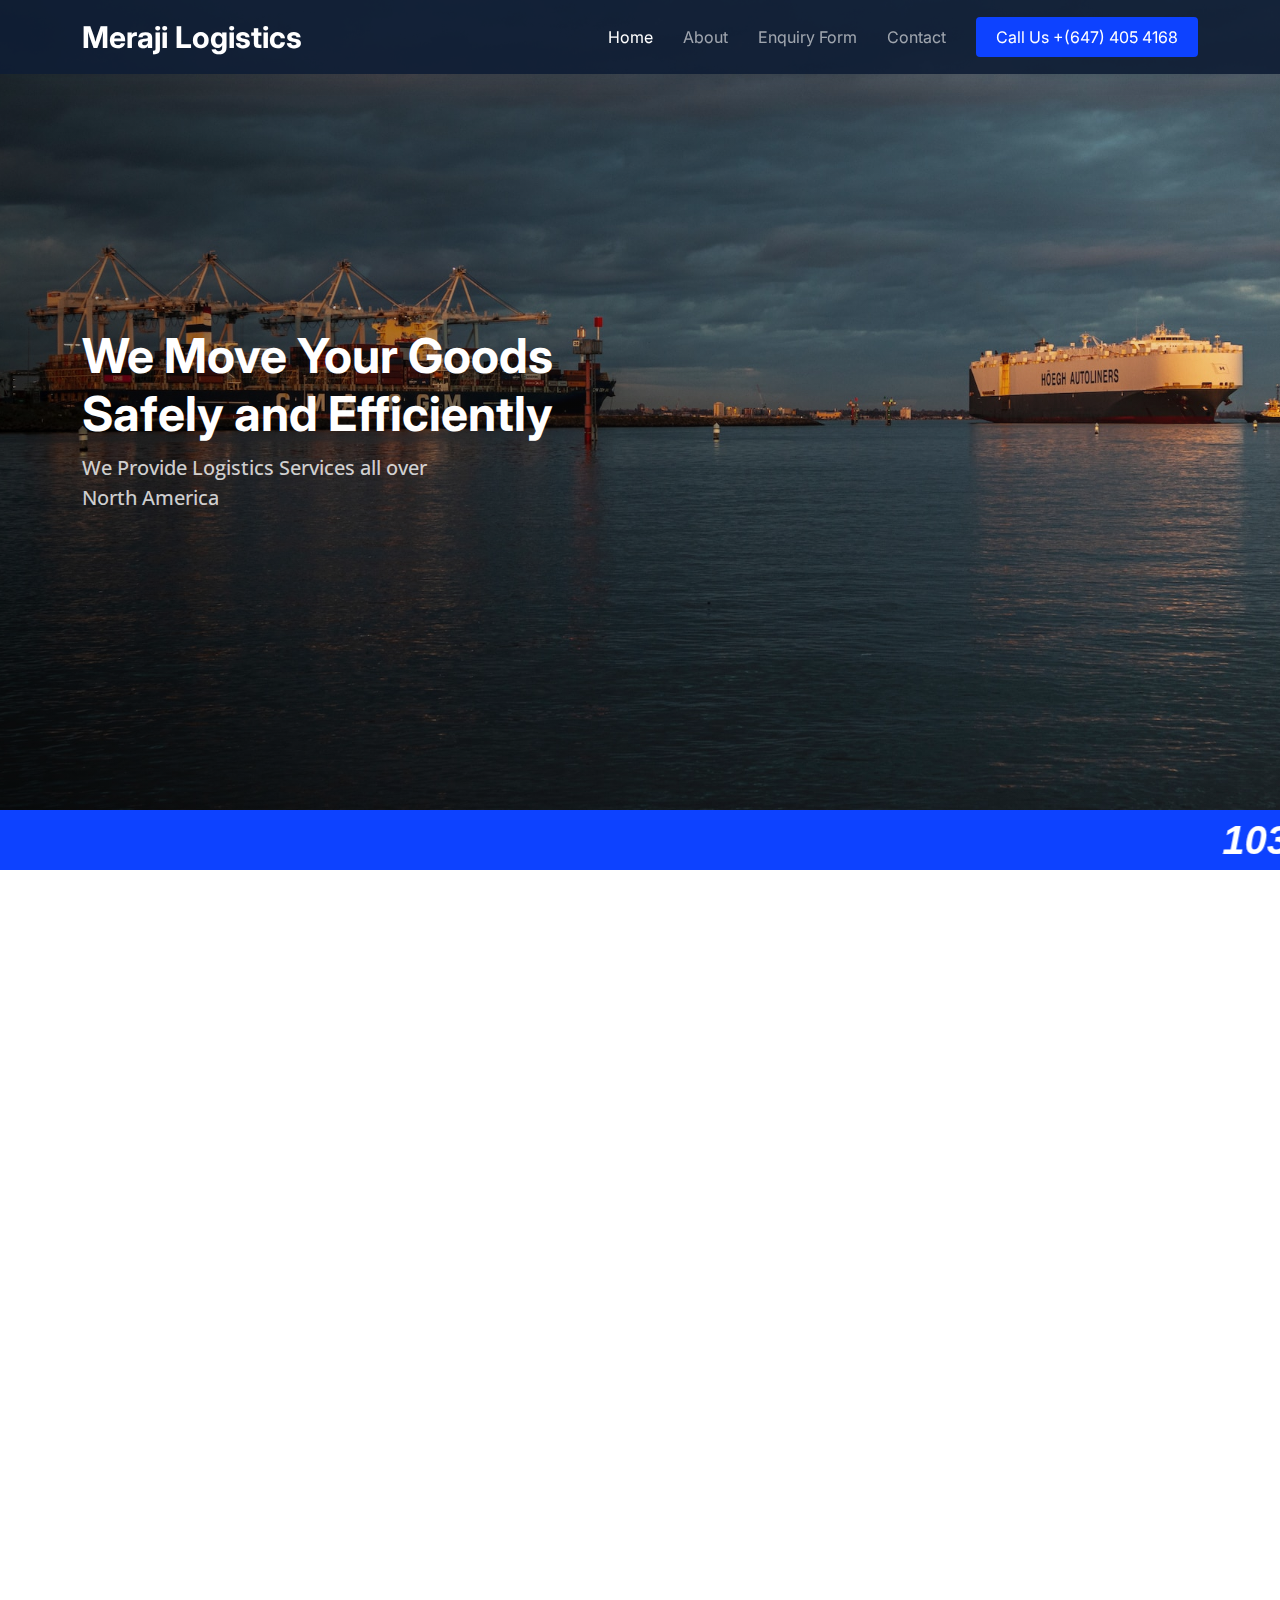
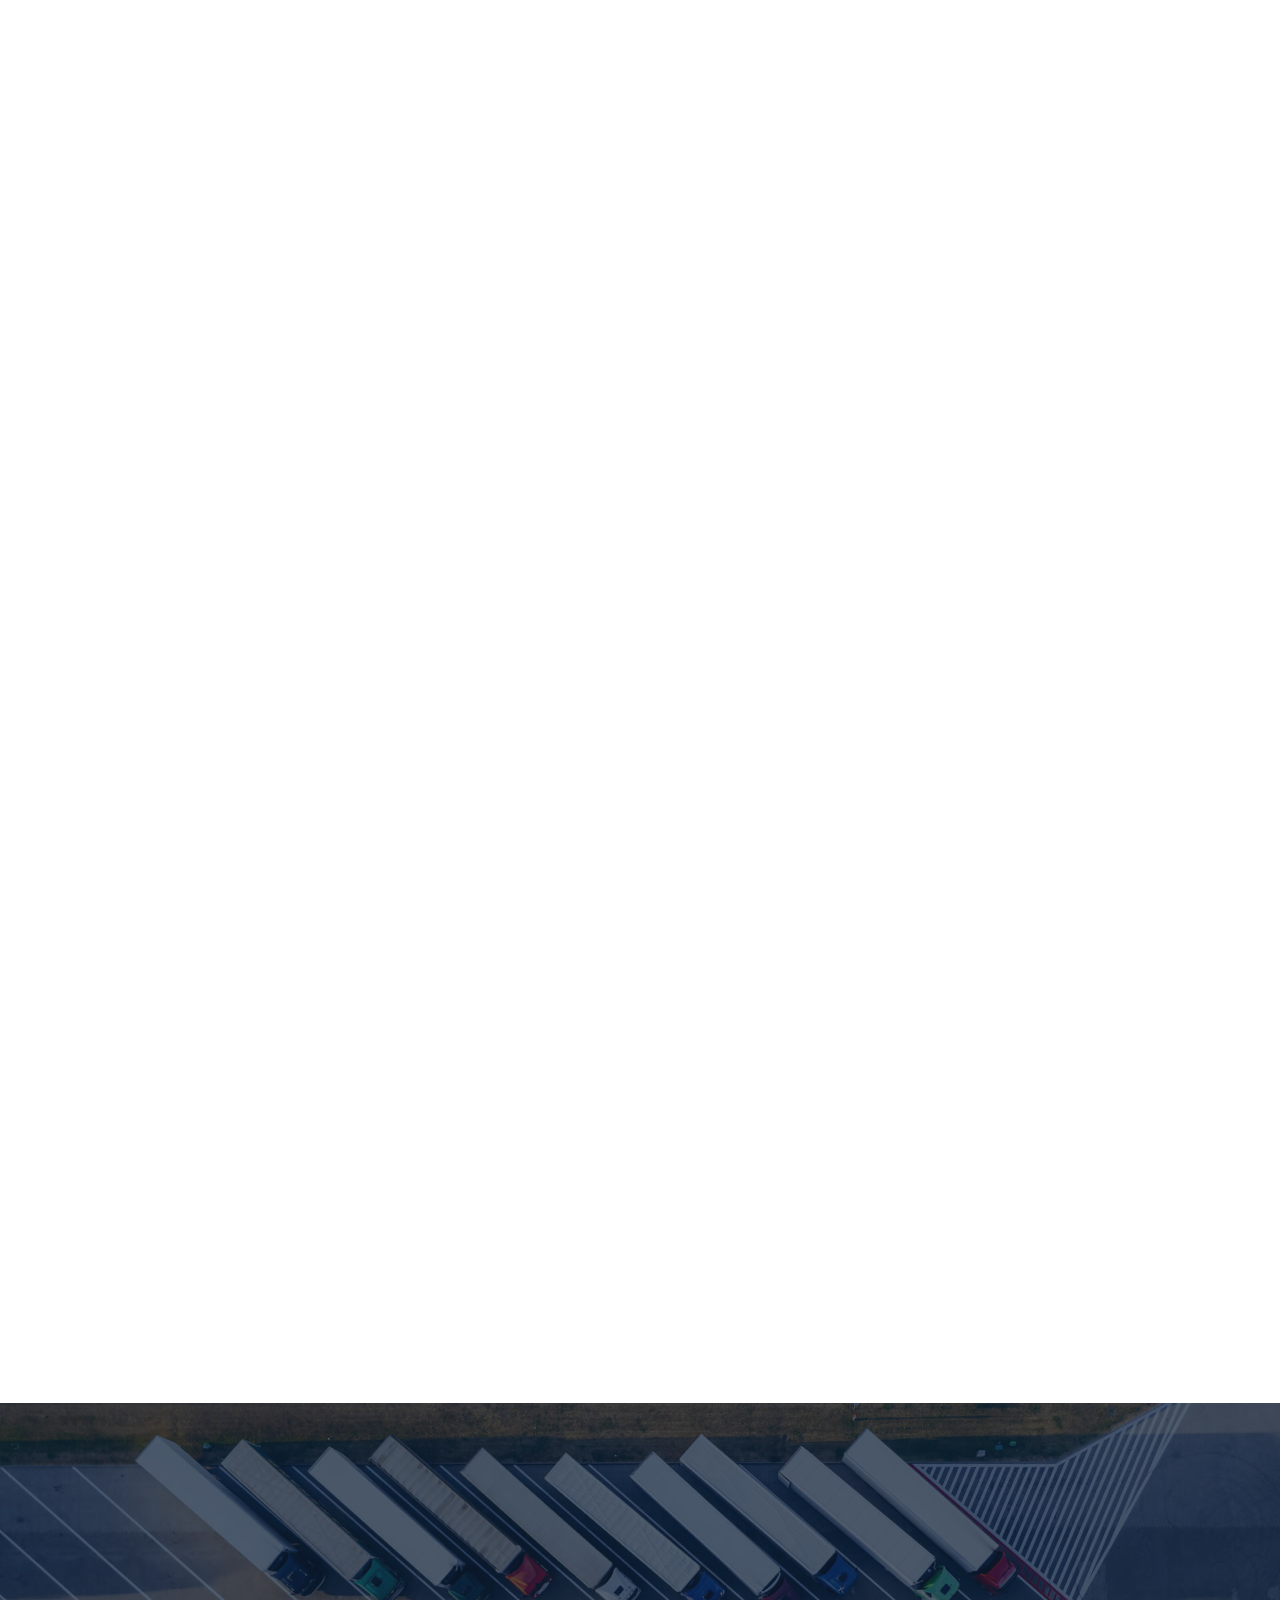
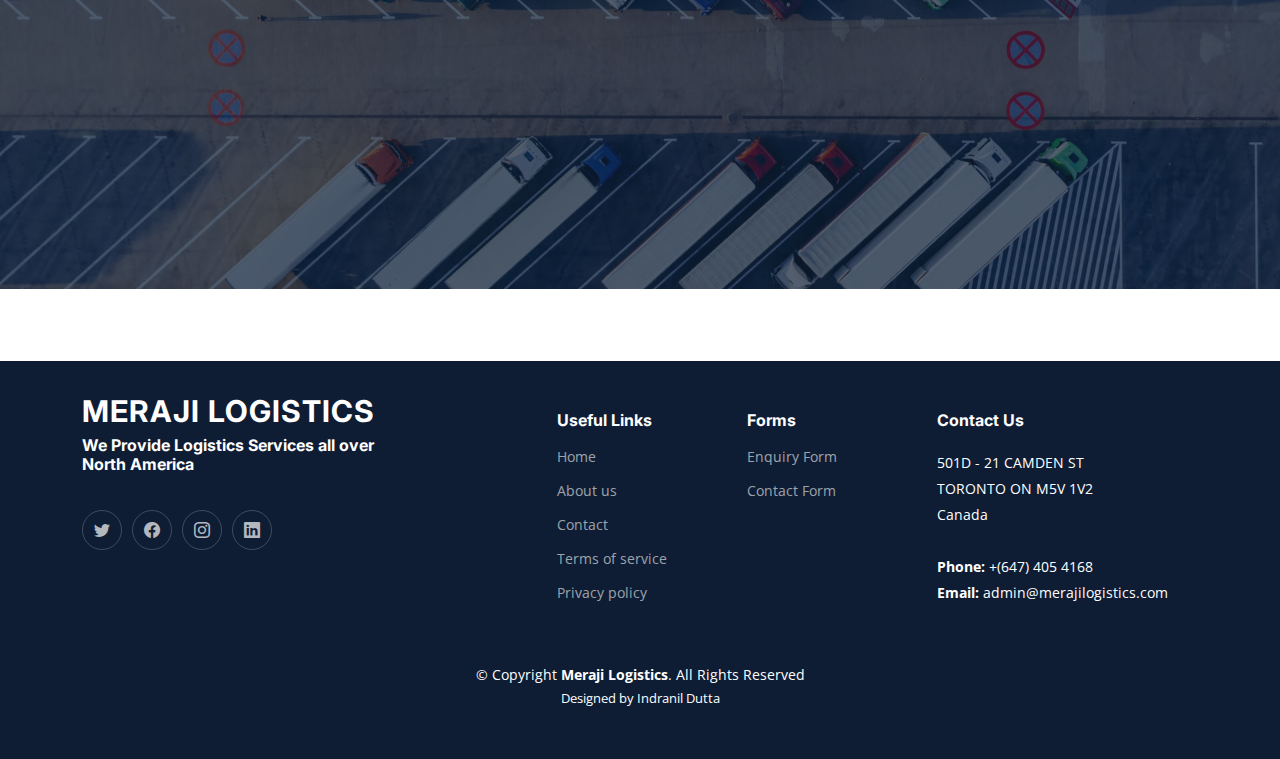
<file: index.html>
<!DOCTYPE html>
<html lang="en">

<head>
  <meta charset="utf-8">
  <meta content="width=device-width, initial-scale=1.0" name="viewport">

  <title>Meraji Logistics</title>
  <meta content="Meraji Logistics" name="At Meraji Logistics, we believe that logistics is about more than just moving goods from point A to point
  B. It's about building relationships, solving problems, and delivering results.">
  <meta content="Meraji Logistics" name="Meraji Logistics , Transport , Logistics , North America , Delivery">

  <!-- Favicons -->
  <link href="assets/img/M.png" rel="icon">
  <link href="assets/img/M.png" rel="apple-touch-icon">

  <!-- Google Fonts -->
  <link rel="preconnect" href="https://fonts.googleapis.com">
  <link rel="preconnect" href="https://fonts.gstatic.com" crossorigin>
  <link href="https://fonts.googleapis.com/css2?family=Open+Sans:ital,wght@0,300;0,400;0,500;0,600;0,700;1,300;1,400;1,600;1,700&family=Poppins:ital,wght@0,300;0,400;0,500;0,600;0,700;1,300;1,400;1,500;1,600;1,700&family=Inter:ital,wght@0,300;0,400;0,500;0,600;0,700;1,300;1,400;1,500;1,600;1,700&display=swap" rel="stylesheet">

  <!-- Vendor CSS Files -->
  <link href="assets/vendor/bootstrap/css/bootstrap.min.css" rel="stylesheet">
  <link href="assets/vendor/bootstrap-icons/bootstrap-icons.css" rel="stylesheet">
  <link href="assets/vendor/fontawesome-free/css/all.min.css" rel="stylesheet">
  <link href="assets/vendor/glightbox/css/glightbox.min.css" rel="stylesheet">
  <link href="assets/vendor/swiper/swiper-bundle.min.css" rel="stylesheet">
  <link href="assets/vendor/aos/aos.css" rel="stylesheet">

  <!-- Template Main CSS File -->
  <link href="assets/css/main.css" rel="stylesheet">


  <!-- =======================================================
  
  ======================================================== -->
</head>

<body>

  <!-- ======= Header ======= -->
  <header id="header" class="header d-flex align-items-center fixed-top sticked">
    <div class="container-fluid container-xl d-flex align-items-center justify-content-between">

      <a href="index.html" class="logo d-flex align-items-center">
        <!-- Uncomment the line below if you also wish to use an image logo -->
        <!-- <img src="assets/img/logo.png" alt=""> -->
        <h1>Meraji Logistics</h1>
      </a>

      <i class="mobile-nav-toggle mobile-nav-show bi bi-list"></i>
      <i class="mobile-nav-toggle mobile-nav-hide d-none bi bi-x"></i>
      <nav id="navbar" class="navbar">
        <ul>
          <li><a href="index.html" class="active">Home</a></li>
          <li><a href="about.html">About</a></li>
          <li><a href="form.html">Enquiry Form</a></li>
          
          <!-- <li class="dropdown"><a href="#"><span>Drop Down</span> <i class="bi bi-chevron-down dropdown-indicator"></i></a>
            <ul>
              <li><a href="#">Drop Down 1</a></li>
              <li class="dropdown"><a href="#"><span>Deep Drop Down</span> <i class="bi bi-chevron-down dropdown-indicator"></i></a>
                <ul>
                  <li><a href="#">Deep Drop Down 1</a></li>
                  <li><a href="#">Deep Drop Down 2</a></li>
                  <li><a href="#">Deep Drop Down 3</a></li>
                  <li><a href="#">Deep Drop Down 4</a></li>
                  <li><a href="#">Deep Drop Down 5</a></li>
                </ul>
              </li>
              <li><a href="#">Drop Down 2</a></li>
              <li><a href="#">Drop Down 3</a></li>
              <li><a href="#">Drop Down 4</a></li>
            </ul>
          </li> -->
          <li><a href="contact.html">Contact</a></li>
          <li><a class="get-a-quote " href="tel: +6474054168">Call Us +(647) 405 4168</a></li>
        </ul>
      </nav><!-- .navbar -->

    </div>
  </header><!-- End Header -->
  <!-- End Header -->

  <!-- ======= Hero Section ======= -->
  <section id="hero" class="hero d-flex align-items-center">
    <div class="container">
      <div class="row gy-4 d-flex justify-content-between">
        <div class="col-lg-6 order-2 order-lg-1 d-flex flex-column justify-content-center">
          <h2 data-aos="fade-up">We Move Your Goods Safely and Efficiently</h2>
          <p data-aos="fade-up" data-aos-delay="100">We Provide Logistics Services all over <br><span>North America</span></p>

          

          <!-- <form action="#" class="form-search d-flex align-items-stretch mb-3" data-aos="fade-up" data-aos-delay="200">
            <input type="text" class="form-control" placeholder="ZIP code or CitY">
            <button type="submit" class="btn btn-primary">Search</button>
          </form> -->

          
        </div>

        <!-- <div class="col-lg-5 order-1 order-lg-2 hero-img" data-aos="zoom-out">
          <img src="assets/img/hero-img.svg" class="img-fluid mb-3 mb-lg-0" alt="">
        </div> -->

      </div>
    </div>
  </section><!-- End Hero Section -->




<!-- --------------------------------------------------Scoll Text--------------------------------------------- -->

  

<marquee class="css1"> 10356131 CANADA INC</marquee>







  <main id="main">

    <!-- ======= Featured Services Section ======= -->
    <section id="featured-services" class="featured-services">
      <div class="container">

        <div class="row gy-4">

          <div class="col-lg-4 col-md-6 service-item d-flex" data-aos="fade-up">
            <div class="icon flex-shrink-0"><i class="fa-solid fa-cart-flatbed"></i></div>
            <div>
              <h4 class="title">Competitive pricing</h4>
              <p class="description">We offer competitive pricing on all of our logistics services. Cost is an important factor for businesses, and we work hard to provide you with the best possible value.</p>
              <a href="service-details.html" class="readmore stretched-link"><span>Learn More</span><i class="bi bi-arrow-right"></i></a>
            </div>
          </div>
          <!-- End Service Item -->

          <div class="col-lg-4 col-md-6 service-item d-flex" data-aos="fade-up" data-aos-delay="100">
            <div class="icon flex-shrink-0"><i class="fa-solid fa-truck"></i></div>
            <div>
              <h4 class="title">Experience</h4>
              <p class="description">We have a team of experienced logistics professionals. We can help you choose the right transportation options, manage your inventory, and track your shipments.</p>
              <a href="service-details.html" class="readmore stretched-link"><span>Learn More</span><i class="bi bi-arrow-right"></i></a>
            </div>
          </div><!-- End Service Item -->

          <div class="col-lg-4 col-md-6 service-item d-flex" data-aos="fade-up" data-aos-delay="200">
            <div class="icon flex-shrink-0"><i class="fa-solid fa-truck-ramp-box"></i></div>
            <div>
              <h4 class="title">Technology</h4>
              <p class="description">We use the latest technology to ensure that your shipments are safe, secure, and efficient. We have a sophisticated tracking system that allows you to track your shipments in real time.</p>
              <a href="service-details.html" class="readmore stretched-link"><span>Learn More</span><i class="bi bi-arrow-right"></i></a>
            </div>
          </div><!-- End Service Item -->

        </div>

      </div>
    </section><!-- End Featured Services Section -->

    <!-- ======= About Us Section ======= -->
    <section id="about" class="about pt-0">
      <div class="container" data-aos="fade-up">

        <div class="row gy-4">
          <div class="col-lg-6 position-relative align-self-start order-lg-last order-first">
            <img src="assets/img/aboutus.jpg" class="img-fluid" alt="">
            <a href="https://youtu.be/KEFt2quibkg?si=-jewnj0gcanLIx01" class="glightbox play-btn"></a>
          </div>
          <div class="col-lg-6 content order-last  order-lg-first">
            <h3>About Us</h3>
            <p>
              At Meraji Logistics, we believe that logistics is about more than just moving goods from point A to point B. It's about building relationships, solving problems, and delivering results. We're a team of experts who are passionate about logistics and committed to providing our customers with the best possible service.
            </p>
            <ul>
              <li data-aos="fade-up" data-aos-delay="100">
                <i class="bi bi-diagram-3"></i>
                <div>
                  <h5>We're committed to our customer</h5>
                  <p>Our team of dedicated professionals is available 24/7 to answer your questions and help you with any problems.</p>
                </div>
              </li>
              <li data-aos="fade-up" data-aos-delay="200">
                <i class="bi bi-fullscreen-exit"></i>
                <div>
                  <h5>We believe that logistics is a partnership</h5>
                  <p>We work closely with our customers to understand their needs and develop customized solutions.</p>
                </div>
              </li>
              <li data-aos="fade-up" data-aos-delay="300">
                <i class="bi bi-broadcast"></i>
                <div>
                  <h5>We're proud to be a trusted partner</h5>
                  <p>We're committed to helping our customers achieve their goals and grow their businesses.</p>
                </div>
              </li>
            </ul>
          </div>
        </div>

      </div>
    </section><!-- End About Us Section -->

    <!-- ======= Services Section ======= -->
    <section id="service" class="services pt-0">
      <div class="container" data-aos="fade-up">

        <div class="section-header">
          <span>Our Services</span>
          <h2>Our Services</h2>

        </div>

        <div class="row gy-4">

          <div class="col-lg-4 col-md-6" data-aos="fade-up" data-aos-delay="100">
            <div class="card">
              <div class="card-img">
                <img src="assets/img/storage-service.jpg" alt="" class="img-fluid">
              </div>
              <h3><a href="service-details.html" class="stretched-link">Storage</a></h3>
              <p>Whether you need short-term storage or a long-term solution, we've got you covered with state-of-the-art technology to store and manage your inventory </p>
            </div>
          </div><!-- End Card Item -->

          <div class="col-lg-4 col-md-6" data-aos="fade-up" data-aos-delay="200">
            <div class="card">
              <div class="card-img">
                <img src="assets/img/logistics-service.jpg" alt="" class="img-fluid">
              </div>
              <h3><a href="service-details.html" class="stretched-link">Logistics</a></h3>
              <p>We have a team of experienced materials handlers who can help you move your goods efficiently and safely including loading and unloading trucks, shipping goods</p>
            </div>
          </div><!-- End Card Item -->

          <div class="col-lg-4 col-md-6" data-aos="fade-up" data-aos-delay="300">
            <div class="card">
              <div class="card-img">
                <img src="assets/img/cargo-service.jpg" alt="" class="img-fluid">
              </div>
              <h3><a href="service-details.html" class="stretched-link">Cargo</a></h3>
              <p>We believe in open communication. Experience hassle-free, reliable, and efficient cargo services that propel your business forward.</p>
            </div>
          </div><!-- End Card Item -->

          <div class="col-lg-4 col-md-6" data-aos="fade-up" data-aos-delay="400">
            <div class="card">
              <div class="card-img">
                <img src="assets/img/trucking-service.jpg" alt="" class="img-fluid">
              </div>
              <h3><a href="service-details.html" class="stretched-link">Trucking</a></h3>
              <p>We can help you save money on your transportation costs by optimizing your fleet routes and by negotiating better rates with carriers.</p>
            </div>
          </div><!-- End Card Item -->

          <div class="col-lg-4 col-md-6" data-aos="fade-up" data-aos-delay="500">
            <div class="card">
              <div class="card-img">
                <img src="assets/img/packaging-service.jpg" alt="" class="img-fluid">
              </div>
              <h3><a href="service-details.html" class="stretched-link">Packaging</a></h3>
              <p>We can help you with all aspects of order fulfillment, from picking the right products to packing them safely to shipping them on time.</p>
            </div>
          </div><!-- End Card Item -->

          <div class="col-lg-4 col-md-6" data-aos="fade-up" data-aos-delay="600">
            <div class="card">
              <div class="card-img">
                <img src="assets/img/warehousing-service.jpg" alt="" class="img-fluid">
              </div>
              <h3><a href="service-details.html" class="stretched-link">Warehousing</a></h3>
              <p>We have a network of warehouses located all over the North America, so we can store your goods close to your customers</p>
            </div>
          </div><!-- End Card Item -->

        </div>

      </div>
    </section><!-- End Services Section -->

    
    
        
        

       


    <!-- ======= Testimonials Section ======= -->
    <section id="testimonials" class="testimonials">
      <div class="container">

        <div class="slides-1 swiper" data-aos="fade-up">
          <div class="swiper-wrapper">

            <div class="swiper-slide">
              <div class="testimonial-item">
                <img src="assets/img/testimonials/testimonials-1.jpg" class="testimonial-img" alt="">
                <h3>Saul Goodman</h3>
                <h4>Ceo &amp; Founder</h4>
                <div class="stars">
                  <i class="bi bi-star-fill"></i><i class="bi bi-star-fill"></i><i class="bi bi-star-fill"></i><i class="bi bi-star-fill"></i><i class="bi bi-star-fill"></i>
                </div>
                <p>
                  <i class="bi bi-quote quote-icon-left"></i>
                  We have been using Meraji Logistics for our cargo transportation needs for the past 5 years and have been very happy with their services. They are always on time, their prices are competitive, and their customer service is excellent.
                  <i class="bi bi-quote quote-icon-right"></i>
                </p>
              </div>
            </div><!-- End testimonial item -->

            <div class="swiper-slide">
              <div class="testimonial-item">
                <img src="assets/img/testimonials/testimonials-2.jpg" class="testimonial-img" alt="">
                <h3>Sara Wilsson</h3>
                <h4>Owner</h4>
                <div class="stars">
                  <i class="bi bi-star-fill"></i><i class="bi bi-star-fill"></i><i class="bi bi-star-fill"></i><i class="bi bi-star-fill"></i><i class="bi bi-star-fill"></i>
                </div>
                <p>
                  <i class="bi bi-quote quote-icon-left"></i>
                  I was very impressed with the way Meraji Logistics handled my recent shipment of hazardous materials. They were very professional and made sure that my shipment was handled with care.
                  <i class="bi bi-quote quote-icon-right"></i>
                </p>
              </div>
            </div><!-- End testimonial item -->

            <div class="swiper-slide">
              <div class="testimonial-item">
                <img src="assets/img/testimonials/testimonials-3.jpg" class="testimonial-img" alt="">
                <h3>Jena Karlis</h3>
                <h4>Store Owner</h4>
                <div class="stars">
                  <i class="bi bi-star-fill"></i><i class="bi bi-star-fill"></i><i class="bi bi-star-fill"></i><i class="bi bi-star-fill"></i><i class="bi bi-star-fill"></i>
                </div>
                <p>
                  <i class="bi bi-quote quote-icon-left"></i>
                  I needed to transport a large piece of equipment across the country and Meraji Logistics was able to do it for me at a very reasonable price. They were also very flexible and worked with me to meet my deadline.
                  <i class="bi bi-quote quote-icon-right"></i>
                </p>
              </div>
            </div><!-- End testimonial item -->

            <div class="swiper-slide">
              <div class="testimonial-item">
                <img src="assets/img/testimonials/testimonials-4.jpg" class="testimonial-img" alt="">
                <h3>Matt Brandon</h3>
                <h4>CEO - Owner</h4>
                <div class="stars">
                  <i class="bi bi-star-fill"></i><i class="bi bi-star-fill"></i><i class="bi bi-star-fill"></i><i class="bi bi-star-fill"></i><i class="bi bi-star-fill"></i>
                </div>
                <p>
                  <i class="bi bi-quote quote-icon-left"></i>
                  I have used Meraji Logistics for several shipments and have always been happy with their services. They are reliable, efficient, and their prices are competitive.
                  <i class="bi bi-quote quote-icon-right"></i>
                </p>
              </div>
            </div><!-- End testimonial item -->

            

          </div>
          <div class="swiper-pagination"></div>
        </div>

      </div>
    </section><!-- End Testimonials Section -->

   
  </main><!-- End #main -->

  <br>
  <br><br>
  <!-- ======= Footer ======= -->
  <footer id="footer" class="footer">

    <div class="container">
      <div class="row gy-4">
        <div class="col-lg-5 col-md-12 footer-info">
          <a href="index.html" class="logo d-flex align-items-center">
            <span>MERAJI LOGISTICS</span>
          </a>
          <p> 
            
           <h4>We Provide Logistics Services all over <br> North America</h4></p>
          <div class="social-links d-flex mt-4">
            <a href="#" class="twitter"><i class="bi bi-twitter"></i></a>
            <a href="#" class="facebook"><i class="bi bi-facebook"></i></a>
            <a href="#" class="instagram"><i class="bi bi-instagram"></i></a>
            <a href="#" class="linkedin"><i class="bi bi-linkedin"></i></a>
          </div>
        </div>

        <div class="col-lg-2 col-6 footer-links">
          <h4>Useful Links</h4>
          <ul>
            <li><a href="index.html">Home</a></li>
            <li><a href="about.html">About us</a></li>
            <li><a href="contact.html">Contact</a></li>
            <li><a href="#">Terms of service</a></li>
            <li><a href="#">Privacy policy</a></li>
          </ul>
        </div>

        <div class="col-lg-2 col-6 footer-links">
          <h4>Forms</h4>
          <ul>
            <li><a href="form.html">Enquiry Form</a></li>
            <li><a href="contact.html">Contact Form</a></li>
            
          </ul>
        </div>

        <div class="col-lg-3 col-md-12 footer-contact text-center text-md-start">
          <h4>Contact Us</h4>
          <p>
            501D - 21 CAMDEN ST<br>
            TORONTO ON M5V 1V2<br>
             Canada<br><br>
            <strong>Phone:</strong> +(647) 405 4168<br>
            <strong>Email:</strong> admin@merajilogistics.com<br>
          </p>

        </div>

      </div>
    </div>

    <div class="container mt-4">
      <div class="copyright">
        &copy; Copyright <strong><span>Meraji Logistics</span></strong>. All Rights Reserved
      </div>
      <div class="credits">
        <!-- All the links in the footer should remain intact. -->
        <!-- You can delete the links only if you purchased the pro version. -->
        <!-- Licensing information: https://bootstrapmade.com/license/ -->
        <!-- Purchase the pro version with working PHP/AJAX contact form: https://bootstrapmade.com/logis-bootstrap-logistics-website-template/ -->
        Designed by <a href="https://www.linkedin.com/in/indranil-dutta-developer/">Indranil Dutta</a>
      </div>
    </div>

  </footer><!-- End Footer -->
  <!-- End Footer -->

  <a href="#" class="scroll-top d-flex align-items-center justify-content-center"><i class="bi bi-arrow-up-short"></i></a>

  <!-- <div id="preloader"></div> -->

  <!-- Vendor JS Files -->
  <script src="assets/vendor/bootstrap/js/bootstrap.bundle.min.js"></script>
  <script src="assets/vendor/purecounter/purecounter_vanilla.js"></script>
  <script src="assets/vendor/glightbox/js/glightbox.min.js"></script>
  <script src="assets/vendor/swiper/swiper-bundle.min.js"></script>
  <script src="assets/vendor/aos/aos.js"></script>
 

  <!-- Template Main JS File -->
  <script src="assets/js/main.js"></script>

</body>

</html>
</file>
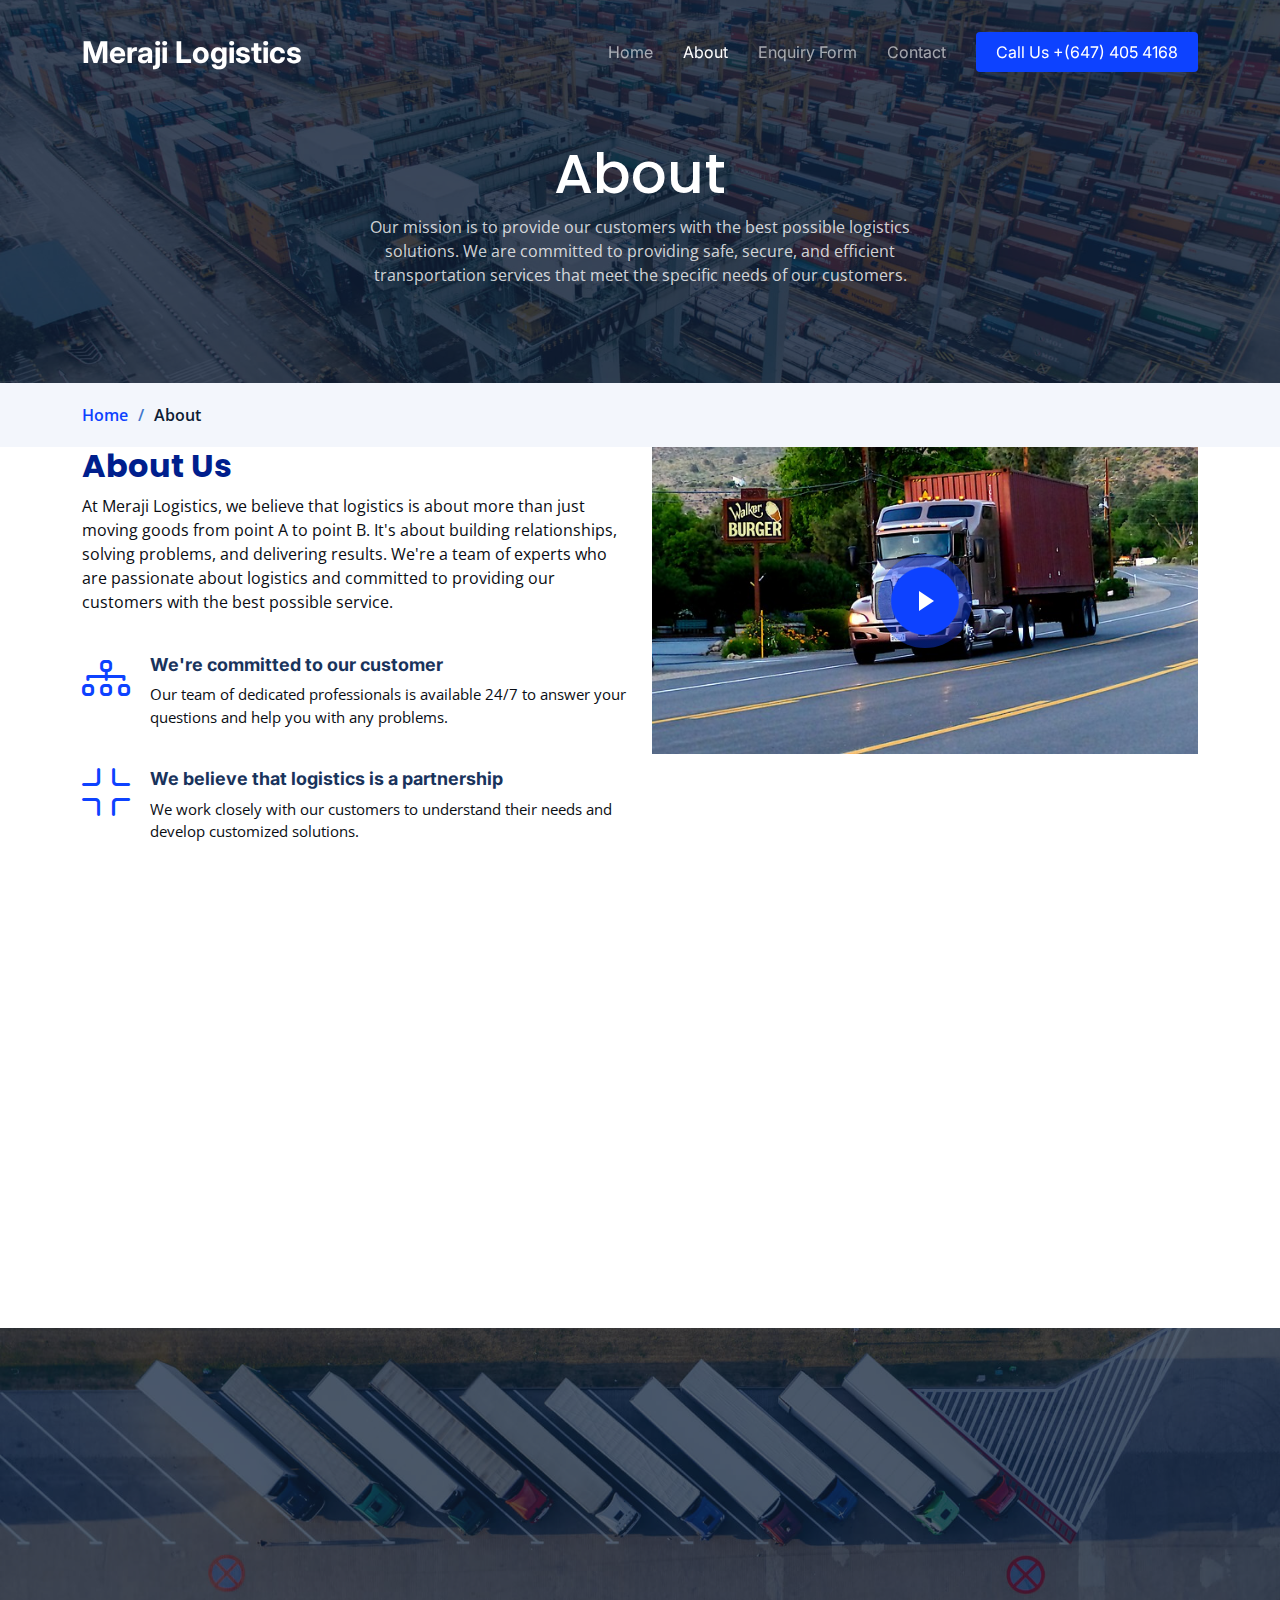
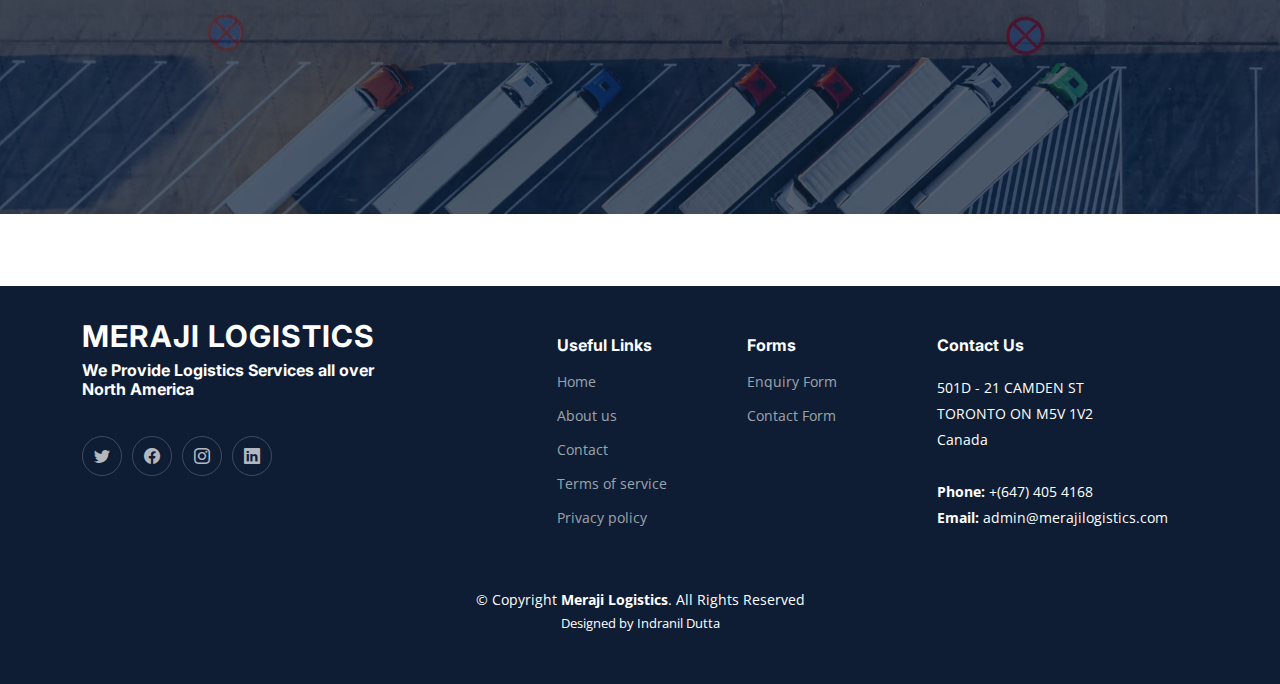
<file: about.html>
<!DOCTYPE html>
<html lang="en">

<head>
  <meta charset="utf-8">
  <meta content="width=device-width, initial-scale=1.0" name="viewport">

  <title>Meraji Logistics</title>
  <meta content="Meraji Logistics" name="At Meraji Logistics, we believe that logistics is about more than just moving goods from point A to point
  B. It's about building relationships, solving problems, and delivering results.">
  <meta content="Meraji Logistics" name="Meraji Logistics , Transport , Logistics , North America , Delivery">

  <!-- Favicons -->
  <link href="assets/img/M.png" rel="icon">
  <link href="assets/img/M.png" rel="apple-touch-icon">

  <!-- Google Fonts -->
  <link rel="preconnect" href="https://fonts.googleapis.com">
  <link rel="preconnect" href="https://fonts.gstatic.com" crossorigin>
  <link
    href="https://fonts.googleapis.com/css2?family=Open+Sans:ital,wght@0,300;0,400;0,500;0,600;0,700;1,300;1,400;1,600;1,700&family=Poppins:ital,wght@0,300;0,400;0,500;0,600;0,700;1,300;1,400;1,500;1,600;1,700&family=Inter:ital,wght@0,300;0,400;0,500;0,600;0,700;1,300;1,400;1,500;1,600;1,700&display=swap"
    rel="stylesheet">

  <!-- Vendor CSS Files -->
  <link href="assets/vendor/bootstrap/css/bootstrap.min.css" rel="stylesheet">
  <link href="assets/vendor/bootstrap-icons/bootstrap-icons.css" rel="stylesheet">
  <link href="assets/vendor/fontawesome-free/css/all.min.css" rel="stylesheet">
  <link href="assets/vendor/glightbox/css/glightbox.min.css" rel="stylesheet">
  <link href="assets/vendor/swiper/swiper-bundle.min.css" rel="stylesheet">
  <link href="assets/vendor/aos/aos.css" rel="stylesheet">

  <!-- Template Main CSS File -->
  <link href="assets/css/main.css" rel="stylesheet">

  <!-- =======================================================
  * Template Name: Logis
  * Updated: Jul 27 2023 with Bootstrap v5.3.1
  * Template URL: https://bootstrapmade.com/logis-bootstrap-logistics-website-template/
  * Author: BootstrapMade.com
  * License: https://bootstrapmade.com/license/
  ======================================================== -->
</head>

<body>

  <!-- ======= Header ======= -->
  <header id="header" class="header d-flex align-items-center fixed-top">
    <div class="container-fluid container-xl d-flex align-items-center justify-content-between">

      <a href="index.html" class="logo d-flex align-items-center">
        <!-- Uncomment the line below if you also wish to use an image logo -->
        <!-- <img src="assets/img/logo.png" alt=""> -->
        <h1>Meraji Logistics</h1>
      </a>

      <i class="mobile-nav-toggle mobile-nav-show bi bi-list"></i>
      <i class="mobile-nav-toggle mobile-nav-hide d-none bi bi-x"></i>
      <nav id="navbar" class="navbar">
        <ul>
          <li><a href="index.html">Home</a></li>
          <li><a href="about.html" class="active">About</a></li>
          <li><a href="form.html">Enquiry Form</a></li>
          
          <!-- <li class="dropdown"><a href="#"><span>Drop Down</span> <i class="bi bi-chevron-down dropdown-indicator"></i></a>
            <ul>
              <li><a href="#">Drop Down 1</a></li>
              <li class="dropdown"><a href="#"><span>Deep Drop Down</span> <i class="bi bi-chevron-down dropdown-indicator"></i></a>
                <ul>
                  <li><a href="#">Deep Drop Down 1</a></li>
                  <li><a href="#">Deep Drop Down 2</a></li>
                  <li><a href="#">Deep Drop Down 3</a></li>
                  <li><a href="#">Deep Drop Down 4</a></li>
                  <li><a href="#">Deep Drop Down 5</a></li>
                </ul>
              </li>
              <li><a href="#">Drop Down 2</a></li>
              <li><a href="#">Drop Down 3</a></li>
              <li><a href="#">Drop Down 4</a></li>
            </ul>
          </li> -->
          <li><a href="contact.html">Contact</a></li>
          <li><a class="get-a-quote " href="tel: +6474054168">Call Us +(647) 405 4168</a></li>
        </ul>
      </nav><!-- .navbar -->

    </div>
  </header><!-- End Header -->
  <!-- End Header -->

  <main id="main">

    <!-- ======= Breadcrumbs ======= -->
    <div class="breadcrumbs">
      <div class="page-header d-flex align-items-center" style="background-image: url('assets/img/page-header.jpg');">
        <div class="container position-relative">
          <div class="row d-flex justify-content-center">
            <div class="col-lg-6 text-center">
              <h2>About</h2>
              <p>Our mission is to provide our customers with the best possible logistics solutions. We are committed to providing safe, secure, and efficient transportation services that meet the specific needs of our customers.</p>
            </div>
          </div>
        </div>
      </div>
      <nav>
        <div class="container">
          <ol>
            <li><a href="index.html">Home</a></li>
            <li>About</li>
          </ol>
        </div>
      </nav>
    </div><!-- End Breadcrumbs -->

    <!-- ======= About Us Section ======= -->
    <section id="about" class="about pt-0">
      <div class="container" data-aos="fade-up">

        <div class="row gy-4">
          <div class="col-lg-6 position-relative align-self-start order-lg-last order-first">
            <img src="assets/img/aboutus.jpg" class="img-fluid" alt="">
            <a href="https://youtu.be/KEFt2quibkg?si=-jewnj0gcanLIx01" class="glightbox play-btn"></a>
          </div>
          <div class="col-lg-6 content order-last  order-lg-first">
            <h3>About Us</h3>
            <p>
              At Meraji Logistics, we believe that logistics is about more than just moving goods from point A to point
              B. It's about building relationships, solving problems, and delivering results. We're a team of experts
              who are passionate about logistics and committed to providing our customers with the best possible
              service.
            </p>
            <ul>
              <li data-aos="fade-up" data-aos-delay="100">
                <i class="bi bi-diagram-3"></i>
                <div>
                  <h5>We're committed to our customer</h5>
                  <p>Our team of dedicated professionals is available 24/7 to answer your questions and help you with
                    any problems.</p>
                </div>
              </li>
              <li data-aos="fade-up" data-aos-delay="200">
                <i class="bi bi-fullscreen-exit"></i>
                <div>
                  <h5>We believe that logistics is a partnership</h5>
                  <p>We work closely with our customers to understand their needs and develop customized solutions.</p>
                </div>
              </li>
              <li data-aos="fade-up" data-aos-delay="300">
                <i class="bi bi-broadcast"></i>
                <div>
                  <h5>We're proud to be a trusted partner</h5>
                  <p>We're committed to helping our customers achieve their goals and grow their businesses.</p>
                </div>
              </li>
            </ul>
          </div>
        </div>

      </div>
    </section><!-- End About Us Section -->

    <!-- ======= Stats Counter Section ======= -->
    <section id="stats-counter" class="stats-counter pt-0">
      <div class="container" data-aos="fade-up">

        <div class="row gy-4">

          <div class="col-lg-3 col-md-6">
            <div class="stats-item text-center w-100 h-100">
              <span data-purecounter-start="0" data-purecounter-end="232" data-purecounter-duration="1"
                class="purecounter"></span>
              <p>Clients</p>
            </div>
          </div><!-- End Stats Item -->

          <div class="col-lg-3 col-md-6">
            <div class="stats-item text-center w-100 h-100">
              <span data-purecounter-start="0" data-purecounter-end="2521" data-purecounter-duration="1"
                class="purecounter"></span>
              <p>Success</p>
            </div>
          </div><!-- End Stats Item -->

          <div class="col-lg-3 col-md-6">
            <div class="stats-item text-center w-100 h-100">
              <span data-purecounter-start="0" data-purecounter-end="1453" data-purecounter-duration="1"
                class="purecounter"></span>
              <p>Hours Of Support</p>
            </div>
          </div><!-- End Stats Item -->

          <div class="col-lg-3 col-md-6">
            <div class="stats-item text-center w-100 h-100">
              <span data-purecounter-start="0" data-purecounter-end="52" data-purecounter-duration="1"
                class="purecounter"></span>
              <p>Workers</p>
            </div>
          </div><!-- End Stats Item -->

        </div>

      </div>
    </section><!-- End Stats Counter Section -->



    <!-- ======= Testimonials Section ======= -->
    <section id="testimonials" class="testimonials">
      <div class="container">

        <div class="slides-1 swiper" data-aos="fade-up">
          <div class="swiper-wrapper">

            <div class="swiper-slide">
              <div class="testimonial-item">
                <img src="assets/img/testimonials/testimonials-1.jpg" class="testimonial-img" alt="">
                <h3>Saul Goodman</h3>
                <h4>Ceo &amp; Founder</h4>
                <div class="stars">
                  <i class="bi bi-star-fill"></i><i class="bi bi-star-fill"></i><i class="bi bi-star-fill"></i><i
                    class="bi bi-star-fill"></i><i class="bi bi-star-fill"></i>
                </div>
                <p>
                  <i class="bi bi-quote quote-icon-left"></i>
                  We have been using Meraji Logistics for our cargo transportation needs for the past 5 years and have
                  been very happy with their services. They are always on time, their prices are competitive, and their
                  customer service is excellent.
                  <i class="bi bi-quote quote-icon-right"></i>
                </p>
              </div>
            </div><!-- End testimonial item -->

            <div class="swiper-slide">
              <div class="testimonial-item">
                <img src="assets/img/testimonials/testimonials-2.jpg" class="testimonial-img" alt="">
                <h3>Sara Wilsson</h3>
                <h4>Owner</h4>
                <div class="stars">
                  <i class="bi bi-star-fill"></i><i class="bi bi-star-fill"></i><i class="bi bi-star-fill"></i><i
                    class="bi bi-star-fill"></i><i class="bi bi-star-fill"></i>
                </div>
                <p>
                  <i class="bi bi-quote quote-icon-left"></i>
                  I was very impressed with the way Meraji Logistics handled my recent shipment of hazardous materials.
                  They were very professional and made sure that my shipment was handled with care.
                  <i class="bi bi-quote quote-icon-right"></i>
                </p>
              </div>
            </div><!-- End testimonial item -->

            <div class="swiper-slide">
              <div class="testimonial-item">
                <img src="assets/img/testimonials/testimonials-3.jpg" class="testimonial-img" alt="">
                <h3>Jena Karlis</h3>
                <h4>Store Owner</h4>
                <div class="stars">
                  <i class="bi bi-star-fill"></i><i class="bi bi-star-fill"></i><i class="bi bi-star-fill"></i><i
                    class="bi bi-star-fill"></i><i class="bi bi-star-fill"></i>
                </div>
                <p>
                  <i class="bi bi-quote quote-icon-left"></i>
                  I needed to transport a large piece of equipment across the country and Meraji Logistics was able to
                  do it for me at a very reasonable price. They were also very flexible and worked with me to meet my
                  deadline.
                  <i class="bi bi-quote quote-icon-right"></i>
                </p>
              </div>
            </div><!-- End testimonial item -->

            <div class="swiper-slide">
              <div class="testimonial-item">
                <img src="assets/img/testimonials/testimonials-4.jpg" class="testimonial-img" alt="">
                <h3>Matt Brandon</h3>
                <h4>CEO - Owner</h4>
                <div class="stars">
                  <i class="bi bi-star-fill"></i><i class="bi bi-star-fill"></i><i class="bi bi-star-fill"></i><i
                    class="bi bi-star-fill"></i><i class="bi bi-star-fill"></i>
                </div>
                <p>
                  <i class="bi bi-quote quote-icon-left"></i>
                  I have used Meraji Logistics for several shipments and have always been happy with their services.
                  They are reliable, efficient, and their prices are competitive.
                  <i class="bi bi-quote quote-icon-right"></i>
                </p>
              </div>
            </div><!-- End testimonial item -->



          </div>
          <div class="swiper-pagination"></div>
        </div>

      </div>
    </section><!-- End Testimonials Section -->



  </main><!-- End #main -->

  <br>
  <br>
  <br>

  <!-- ======= Footer ======= -->
  <footer id="footer" class="footer">

    <div class="container">
      <div class="row gy-4">
        <div class="col-lg-5 col-md-12 footer-info">
          <a href="index.html" class="logo d-flex align-items-center">
            <span>MERAJI LOGISTICS</span>
          </a>
          <p>

          <h4>We Provide Logistics Services all over <br> North America</h4>
          </p>
          <div class="social-links d-flex mt-4">
            <a href="#" class="twitter"><i class="bi bi-twitter"></i></a>
            <a href="#" class="facebook"><i class="bi bi-facebook"></i></a>
            <a href="#" class="instagram"><i class="bi bi-instagram"></i></a>
            <a href="#" class="linkedin"><i class="bi bi-linkedin"></i></a>
          </div>
        </div>

        <div class="col-lg-2 col-6 footer-links">
          <h4>Useful Links</h4>
          <ul>
            <li><a href="index.html">Home</a></li>
            <li><a href="about.html">About us</a></li>
            <li><a href="contact.html">Contact</a></li>
            <li><a href="#">Terms of service</a></li>
            <li><a href="#">Privacy policy</a></li>
          </ul>
        </div>

        <div class="col-lg-2 col-6 footer-links">
          <h4>Forms</h4>
          <ul>
            <li><a href="form.html">Enquiry Form</a></li>
            <li><a href="contact.html">Contact Form</a></li>
            
          </ul>
        </div>

        <div class="col-lg-3 col-md-12 footer-contact text-center text-md-start">
          <h4>Contact Us</h4>
          <p>
            501D - 21 CAMDEN ST<br>
            TORONTO ON M5V 1V2<br>
            Canada<br><br>
            <strong>Phone:</strong> +(647) 405 4168<br>
            <strong>Email:</strong> admin@merajilogistics.com<br>
          </p>

        </div>

      </div>
    </div>

    <div class="container mt-4">
      <div class="copyright">
        &copy; Copyright <strong><span>Meraji Logistics</span></strong>. All Rights Reserved
      </div>
      <div class="credits">
        <!-- All the links in the footer should remain intact. -->
        <!-- You can delete the links only if you purchased the pro version. -->
        <!-- Licensing information: https://bootstrapmade.com/license/ -->
        <!-- Purchase the pro version with working PHP/AJAX contact form: https://bootstrapmade.com/logis-bootstrap-logistics-website-template/ -->
        Designed by <a href="https://www.linkedin.com/in/indranil-dutta-developer/">Indranil Dutta</a>
      </div>
    </div>

  </footer><!-- End Footer -->
  <!-- End Footer -->

  <a href="#" class="scroll-top d-flex align-items-center justify-content-center"><i
      class="bi bi-arrow-up-short"></i></a>

  <!-- <div id="preloader"></div> -->

  <!-- Vendor JS Files -->
  <script src="assets/vendor/bootstrap/js/bootstrap.bundle.min.js"></script>
  <script src="assets/vendor/purecounter/purecounter_vanilla.js"></script>
  <script src="assets/vendor/glightbox/js/glightbox.min.js"></script>
  <script src="assets/vendor/swiper/swiper-bundle.min.js"></script>
  <script src="assets/vendor/aos/aos.js"></script>
  <script src="assets/vendor/php-email-form/validate.js"></script>

  <!-- Template Main JS File -->
  <script src="assets/js/main.js"></script>

</body>

</html>
</file>
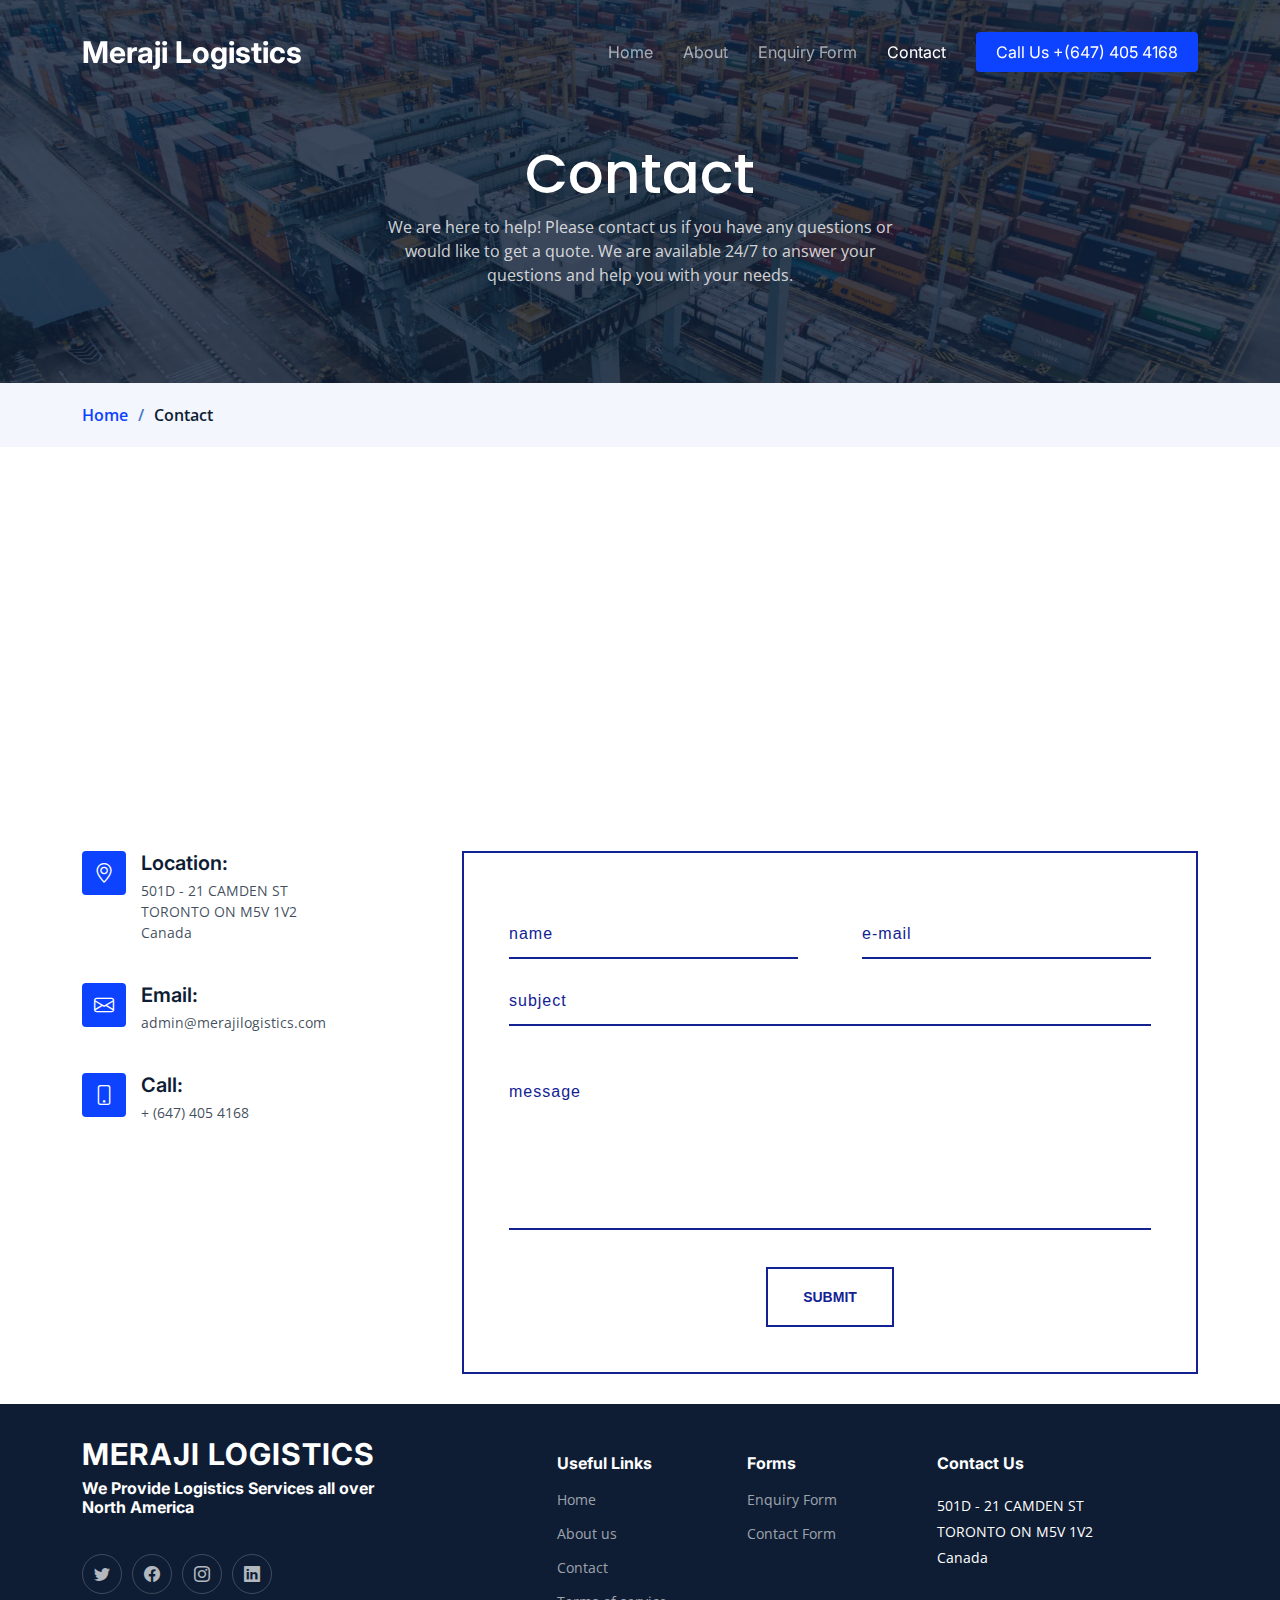
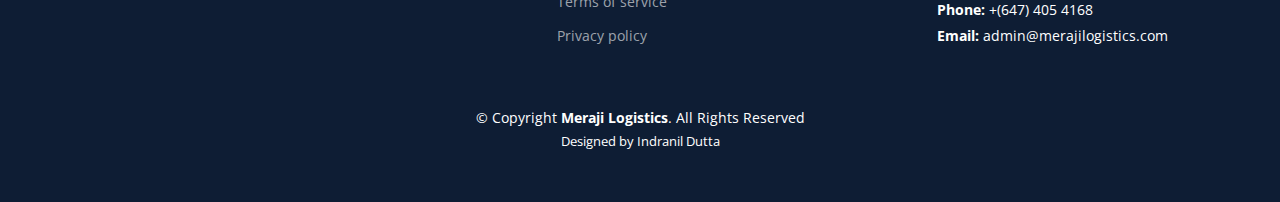
<file: contact.html>
<!DOCTYPE html>
<html lang="en">

<head>
  <meta charset="utf-8">
  <meta content="width=device-width, initial-scale=1.0" name="viewport">

  <title>Meraji Logistics</title>
  <meta content="Meraji Logistics" name="At Meraji Logistics, we believe that logistics is about more than just moving goods from point A to point
  B. It's about building relationships, solving problems, and delivering results.">
  <meta content="Meraji Logistics" name="Meraji Logistics , Transport , Logistics , North America , Delivery">

  <!-- Favicons -->
  <link href="assets/img/M.png" rel="icon">
  <link href="assets/img/M.png" rel="apple-touch-icon">

  <!-- Google Fonts -->
  <link rel="preconnect" href="https://fonts.googleapis.com">
  <link rel="preconnect" href="https://fonts.gstatic.com" crossorigin>
  <link href="https://fonts.googleapis.com/css2?family=Open+Sans:ital,wght@0,300;0,400;0,500;0,600;0,700;1,300;1,400;1,600;1,700&family=Poppins:ital,wght@0,300;0,400;0,500;0,600;0,700;1,300;1,400;1,500;1,600;1,700&family=Inter:ital,wght@0,300;0,400;0,500;0,600;0,700;1,300;1,400;1,500;1,600;1,700&display=swap" rel="stylesheet">

  <!-- Vendor CSS Files -->
  <link href="assets/vendor/bootstrap/css/bootstrap.min.css" rel="stylesheet">
  <link href="assets/vendor/bootstrap-icons/bootstrap-icons.css" rel="stylesheet">
  <link href="assets/vendor/fontawesome-free/css/all.min.css" rel="stylesheet">
  <link href="assets/vendor/glightbox/css/glightbox.min.css" rel="stylesheet">
  <link href="assets/vendor/swiper/swiper-bundle.min.css" rel="stylesheet">
  <link href="assets/vendor/aos/aos.css" rel="stylesheet">

  <!-- Template Main CSS File -->
  <link href="assets/css/main.css" rel="stylesheet">

  <!-- =======================================================
  * Template Name: Logis
  * Updated: Jul 27 2023 with Bootstrap v5.3.1
  * Template URL: https://bootstrapmade.com/logis-bootstrap-logistics-website-template/
  * Author: BootstrapMade.com
  * License: https://bootstrapmade.com/license/
  ======================================================== -->
</head>

<body>

  <!-- ======= Header ======= -->
  <header id="header" class="header d-flex align-items-center fixed-top">
    <div class="container-fluid container-xl d-flex align-items-center justify-content-between">

      <a href="index.html" class="logo d-flex align-items-center">
        <!-- Uncomment the line below if you also wish to use an image logo -->
        <!-- <img src="assets/img/logo.png" alt=""> -->
        <h1>Meraji Logistics</h1>
      </a>

      <i class="mobile-nav-toggle mobile-nav-show bi bi-list"></i>
      <i class="mobile-nav-toggle mobile-nav-hide d-none bi bi-x"></i>
      <nav id="navbar" class="navbar">
        <ul>
          <li><a href="index.html" >Home</a></li>
          <li><a href="about.html">About</a></li>
          <li><a href="form.html">Enquiry Form</a></li>
          
          <!-- <li class="dropdown"><a href="#"><span>Drop Down</span> <i class="bi bi-chevron-down dropdown-indicator"></i></a>
            <ul>
              <li><a href="#">Drop Down 1</a></li>
              <li class="dropdown"><a href="#"><span>Deep Drop Down</span> <i class="bi bi-chevron-down dropdown-indicator"></i></a>
                <ul>
                  <li><a href="#">Deep Drop Down 1</a></li>
                  <li><a href="#">Deep Drop Down 2</a></li>
                  <li><a href="#">Deep Drop Down 3</a></li>
                  <li><a href="#">Deep Drop Down 4</a></li>
                  <li><a href="#">Deep Drop Down 5</a></li>
                </ul>
              </li>
              <li><a href="#">Drop Down 2</a></li>
              <li><a href="#">Drop Down 3</a></li>
              <li><a href="#">Drop Down 4</a></li>
            </ul>
          </li> -->
          <li><a href="contact.html" class="active">Contact</a></li>
          <li><a class="get-a-quote " href="tel: +6474054168">Call Us +(647) 405 4168</a></li>
        </ul>
      </nav><!-- .navbar -->

    </div>
  </header><!-- End Header -->
  <!-- End Header -->

  <main id="main">

    <!-- ======= Breadcrumbs ======= -->
    <div class="breadcrumbs">
      <div class="page-header d-flex align-items-center" style="background-image: url('assets/img/page-header.jpg');">
        <div class="container position-relative">
          <div class="row d-flex justify-content-center">
            <div class="col-lg-6 text-center">
              <h2>Contact</h2>
              <p>We are here to help! Please contact us if you have any questions or would like to get a quote. We are available 24/7 to answer your questions and help you with your needs.</p>
            </div>
          </div>
        </div>
      </div>
      <nav>
        <div class="container">
          <ol>
            <li><a href="index.html">Home</a></li>
            <li>Contact</li>
          </ol>
        </div>
      </nav>
    </div><!-- End Breadcrumbs -->

    <!-- ======= Contact Section ======= -->
    <section id="contact" class="contact">
      <div class="container" >

        <div>
          
          <iframe  src="https://www.google.com/maps/embed?pb=!1m18!1m12!1m3!1d2887.057434869305!2d-79.39937012382356!3d43.64697337110246!2m3!1f0!2f0!3f0!3m2!1i1024!2i768!4f13.1!3m3!1m2!1s0x882b34db8cb4096b%3A0xb5881238b385c655!2s21%20Camden%20St%20%23501d%2C%20Toronto%2C%20ON%20M5V%201V2%2C%20Canada!5e0!3m2!1sen!2sin!4v1693132508821!5m2!1sen!2sin" width="100%" height="340" style="border:0;" allowfullscreen="" loading="lazy" referrerpolicy="no-referrer-when-downgrade"></iframe>
        </div><!-- End Google Maps -->

        <div class="row gy-4 mt-4">

          <div class="col-lg-4">

            <div class="info-item d-flex">
              <i class="bi bi-geo-alt flex-shrink-0"></i>
              <div>
                <h4>Location:</h4>
                <p>501D - 21 CAMDEN ST <br>
                  TORONTO ON M5V 1V2 <br>
                  Canada</p>
              </div>
            </div><!-- End Info Item -->

            <div class="info-item d-flex">
              <i class="bi bi-envelope flex-shrink-0"></i>
              <div>
                <h4>Email:</h4>
                <p>admin@merajilogistics.com</p>
              </div>
            </div><!-- End Info Item -->

            <div class="info-item d-flex">
              <i class="bi bi-phone flex-shrink-0"></i>
              <div>
                <h4>Call:</h4>
                <p>+ (647) 405 4168</p>
              </div>
            </div><!-- End Info Item -->

          </div>

          <div class="col-lg-8 contactform" >
            <form action="https://formsubmit.co/merajilogistics@gmail.com" method="post" role="form" class="email-form">
              <input type="hidden" name="_next" value="https://merajilogistics.com/thanks.html">
              <input type="text" name="_honey" style="display: none;">
              <input type="hidden" name="_captcha" value="false">
              <input type="hidden" name="_template" value="table">

              <div class="name">
                <label for="name"></label>
                <input type="text" placeholder="name" name="Name" id="name_input" required>
              </div>
              <div class="email">
                <label for="email"></label>
                <input type="email" placeholder="e-mail" name="Email" id="email_input" required>
              </div>
              <div class="subject">
                <label for="subject"></label>
                <input type="text" placeholder="subject" name="Subject" id="name_input" required>
                </select>
              </div>
              <div class="message">
                <label for="message"></label>
                <textarea name="Message" placeholder="message" id="message_input" cols="30" rows="5" required></textarea>
              </div>
              <div class="submit">
                <input type="submit" value="submit" id="form_button"/>
              </div>
            </form>
          </div><!-- End Contact Form -->



          




        </div>

      </div>
    </section><!-- End Contact Section -->

  </main><!-- End #main -->

  <!-- ======= Footer ======= -->
  <footer id="footer" class="footer">

    <div class="container">
      <div class="row gy-4">
        <div class="col-lg-5 col-md-12 footer-info">
          <a href="index.html" class="logo d-flex align-items-center">
            <span>MERAJI LOGISTICS</span>
          </a>
          <p> 
            
           <h4>We Provide Logistics Services all over <br> North America</h4></p>
          <div class="social-links d-flex mt-4">
            <a href="#" class="twitter"><i class="bi bi-twitter"></i></a>
            <a href="#" class="facebook"><i class="bi bi-facebook"></i></a>
            <a href="#" class="instagram"><i class="bi bi-instagram"></i></a>
            <a href="#" class="linkedin"><i class="bi bi-linkedin"></i></a>
          </div>
        </div>

        <div class="col-lg-2 col-6 footer-links">
          <h4>Useful Links</h4>
          <ul>
            <li><a href="index.html">Home</a></li>
            <li><a href="about.html">About us</a></li>
            <li><a href="contact.html">Contact</a></li>
            <li><a href="#">Terms of service</a></li>
            <li><a href="#">Privacy policy</a></li>
          </ul>
        </div>

        <div class="col-lg-2 col-6 footer-links">
          <h4>Forms</h4>
          <ul>
            <li><a href="form.html">Enquiry Form</a></li>
            <li><a href="contact.html">Contact Form</a></li>
            
          </ul>
        </div>

        <div class="col-lg-3 col-md-12 footer-contact text-center text-md-start">
          <h4>Contact Us</h4>
          <p>
            501D - 21 CAMDEN ST<br>
            TORONTO ON M5V 1V2<br>
             Canada<br><br>
            <strong>Phone:</strong> +(647) 405 4168<br>
            <strong>Email:</strong> admin@merajilogistics.com<br>
          </p>

        </div>

      </div>
    </div>

    <div class="container mt-4">
      <div class="copyright">
        &copy; Copyright <strong><span>Meraji Logistics</span></strong>. All Rights Reserved
      </div>
      <div class="credits">
        <!-- All the links in the footer should remain intact. -->
        <!-- You can delete the links only if you purchased the pro version. -->
        <!-- Licensing information: https://bootstrapmade.com/license/ -->
        <!-- Purchase the pro version with working PHP/AJAX contact form: https://bootstrapmade.com/logis-bootstrap-logistics-website-template/ -->
        Designed by <a href="https://www.linkedin.com/in/indranil-dutta-developer/">Indranil Dutta</a>
      </div>
    </div>

  </footer><!-- End Footer -->
  <!-- End Footer -->

  <a href="#" class="scroll-top d-flex align-items-center justify-content-center"><i class="bi bi-arrow-up-short"></i></a>

  <!-- <div id="preloader"></div> -->

  <!-- Vendor JS Files -->
  <script src="assets/vendor/bootstrap/js/bootstrap.bundle.min.js"></script>
  <script src="assets/vendor/purecounter/purecounter_vanilla.js"></script>
  <script src="assets/vendor/glightbox/js/glightbox.min.js"></script>
  <script src="assets/vendor/swiper/swiper-bundle.min.js"></script>
  <script src="assets/vendor/aos/aos.js"></script>
  <script src="assets/vendor/php-email-form/validate.js"></script>

  <!-- Template Main JS File -->
  <script src="assets/js/main.js"></script>

</body>

</html>
</file>
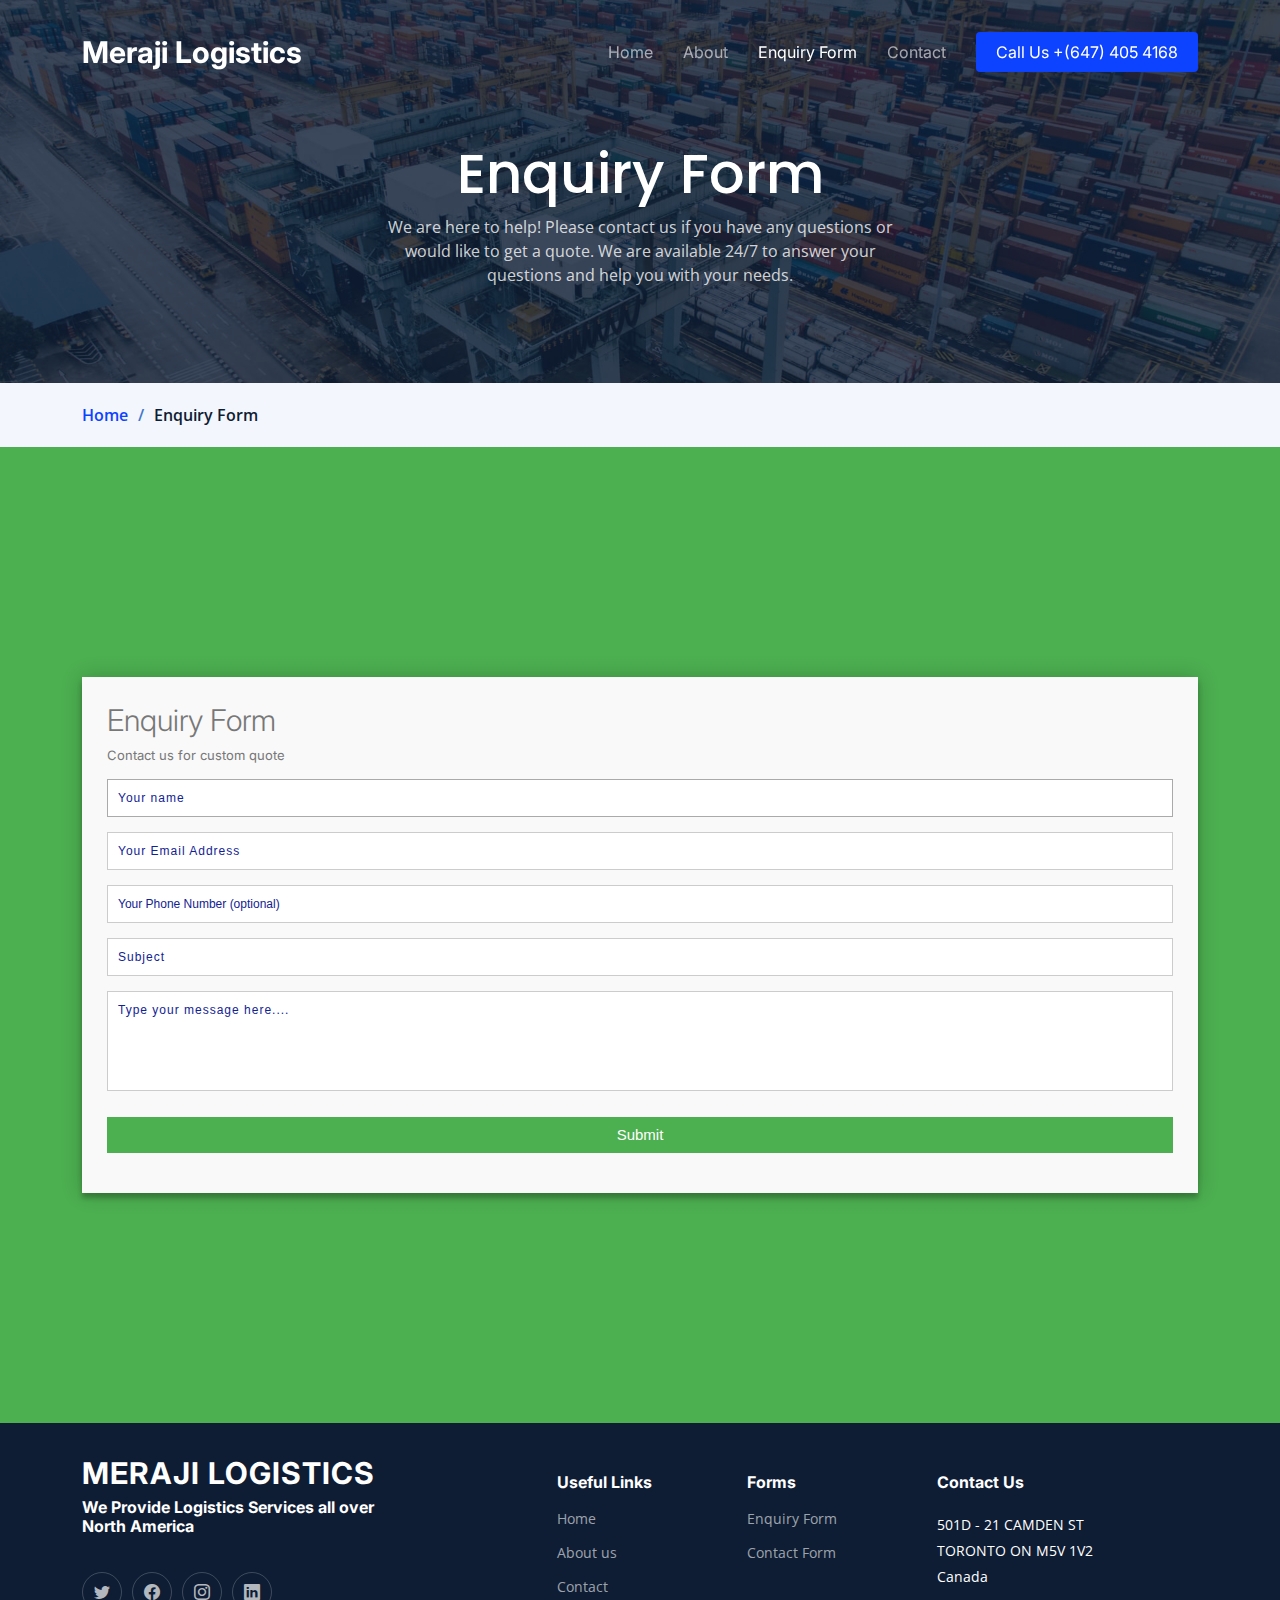
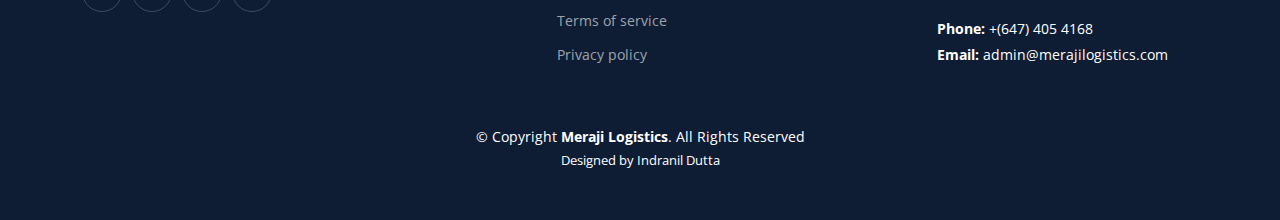
<file: form.html>
<!DOCTYPE html>
<html lang="en">

<head>
  <meta charset="utf-8">
  <meta content="width=device-width, initial-scale=1.0" name="viewport">

  <title>Meraji Logistics</title>
  <meta content="Meraji Logistics" name="At Meraji Logistics, we believe that logistics is about more than just moving goods from point A to point
  B. It's about building relationships, solving problems, and delivering results.">
  <meta content="Meraji Logistics" name="Meraji Logistics , Transport , Logistics , North America , Delivery">

  <!-- Favicons -->
  <link href="assets/img/M.png" rel="icon">
  <link href="assets/img/M.png" rel="apple-touch-icon">

  <!-- Google Fonts -->
  <link rel="preconnect" href="https://fonts.googleapis.com">
  <link rel="preconnect" href="https://fonts.gstatic.com" crossorigin>
  <link href="https://fonts.googleapis.com/css2?family=Open+Sans:ital,wght@0,300;0,400;0,500;0,600;0,700;1,300;1,400;1,600;1,700&family=Poppins:ital,wght@0,300;0,400;0,500;0,600;0,700;1,300;1,400;1,500;1,600;1,700&family=Inter:ital,wght@0,300;0,400;0,500;0,600;0,700;1,300;1,400;1,500;1,600;1,700&display=swap" rel="stylesheet">

  <!-- Vendor CSS Files -->
  <link href="assets/vendor/bootstrap/css/bootstrap.min.css" rel="stylesheet">
  <link href="assets/vendor/bootstrap-icons/bootstrap-icons.css" rel="stylesheet">
  <link href="assets/vendor/fontawesome-free/css/all.min.css" rel="stylesheet">
  <link href="assets/vendor/glightbox/css/glightbox.min.css" rel="stylesheet">
  <link href="assets/vendor/swiper/swiper-bundle.min.css" rel="stylesheet">
  <link href="assets/vendor/aos/aos.css" rel="stylesheet">

  <!-- Template Main CSS File -->
  <link href="assets/css/main.css" rel="stylesheet">

  <!-- =======================================================
  * Template Name: Logis
  * Updated: Jul 27 2023 with Bootstrap v5.3.1
  * Template URL: https://bootstrapmade.com/logis-bootstrap-logistics-website-template/
  * Author: BootstrapMade.com
  * License: https://bootstrapmade.com/license/
  ======================================================== -->
</head>

<body>

  <!-- ======= Header ======= -->
  <header id="header" class="header d-flex align-items-center fixed-top">
    <div class="container-fluid container-xl d-flex align-items-center justify-content-between">

      <a href="index.html" class="logo d-flex align-items-center">
        <!-- Uncomment the line below if you also wish to use an image logo -->
        <!-- <img src="assets/img/logo.png" alt=""> -->
        <h1>Meraji Logistics</h1>
      </a>

      <i class="mobile-nav-toggle mobile-nav-show bi bi-list"></i>
      <i class="mobile-nav-toggle mobile-nav-hide d-none bi bi-x"></i>
      <nav id="navbar" class="navbar">
        <ul>
          <li><a href="index.html">Home</a></li>
          <li><a href="about.html">About</a></li>
          <li><a href="form.html" class="active">Enquiry Form</a></li>
          
          <!-- <li class="dropdown"><a href="#"><span>Drop Down</span> <i class="bi bi-chevron-down dropdown-indicator"></i></a>
            <ul>
              <li><a href="#">Drop Down 1</a></li>
              <li class="dropdown"><a href="#"><span>Deep Drop Down</span> <i class="bi bi-chevron-down dropdown-indicator"></i></a>
                <ul>
                  <li><a href="#">Deep Drop Down 1</a></li>
                  <li><a href="#">Deep Drop Down 2</a></li>
                  <li><a href="#">Deep Drop Down 3</a></li>
                  <li><a href="#">Deep Drop Down 4</a></li>
                  <li><a href="#">Deep Drop Down 5</a></li>
                </ul>
              </li>
              <li><a href="#">Drop Down 2</a></li>
              <li><a href="#">Drop Down 3</a></li>
              <li><a href="#">Drop Down 4</a></li>
            </ul>
          </li> -->
          <li><a href="contact.html">Contact</a></li>
          <li><a class="get-a-quote " href="tel: +6474054168">Call Us +(647) 405 4168</a></li>
        </ul>
      </nav><!-- .navbar -->

    </div>
  </header><!-- End Header -->
  <!-- End Header -->

  <main id="main">

    <!-- ======= Breadcrumbs ======= -->
    <div class="breadcrumbs">
      <div class="page-header d-flex align-items-center" style="background-image: url('assets/img/page-header.jpg');">
        <div class="container position-relative">
          <div class="row d-flex justify-content-center">
            <div class="col-lg-6 text-center">
              <h2>Enquiry Form</h2>
              <p>We are here to help! Please contact us if you have any questions or would like to get a quote. We are available 24/7 to answer your questions and help you with your needs.</p>
            </div>
          </div>
        </div>
      </div>
      <nav>
        <div class="container">
          <ol>
            <li><a href="index.html">Home</a></li>
            <li>Enquiry Form</li>
          </ol>
        </div>
      </nav>
    </div><!-- End Breadcrumbs -->

    <!-- ======= Contact Section ======= -->
    

    <section id="enquiryform">
      <div class="container" id="form1">  
        <form id="contact1" action="https://formsubmit.co/merajilogistics@gmail.com" method="post">
          <input type="text" name="_honey" style="display: none;">
          <input type="hidden" name="_captcha" value="false">
          <input type="hidden" name="_template" value="table">
          

          <h3>Enquiry Form</h3>
          <h4>Contact us for custom quote</h4>
          <fieldset>
            <input placeholder="Your name" type="text" tabindex="1" required autofocus>
          </fieldset>
          <fieldset>
            <input placeholder="Your Email Address" type="email" name="Email" tabindex="2" required>
          </fieldset>
          <fieldset>
            <input placeholder="Your Phone Number (optional)" type="tel" name="Phone" tabindex="3">
          </fieldset>
          <fieldset>
            <input placeholder="Subject" type="text" name="Subject" tabindex="4" required>
          </fieldset>
          <fieldset>
            <textarea placeholder="Type your message here...." name="Message" tabindex="5" required></textarea>
          </fieldset>
          <fieldset>
            <button  type="submit" id="contact-submit" >Submit</button>
          </fieldset>
          <input type="hidden" name="_next" value="https://merajilogistics.com/thanks.html">
        </form>
      </div>
    </section>




    <!-- End Contact Section -->

  </main><!-- End #main -->

  <!-- ======= Footer ======= -->
  <footer id="footer" class="footer">

    <div class="container">
      <div class="row gy-4">
        <div class="col-lg-5 col-md-12 footer-info">
          <a href="index.html" class="logo d-flex align-items-center">
            <span>MERAJI LOGISTICS</span>
          </a>
          <p> 
            
           <h4>We Provide Logistics Services all over <br> North America</h4></p>
          <div class="social-links d-flex mt-4">
            <a href="#" class="twitter"><i class="bi bi-twitter"></i></a>
            <a href="#" class="facebook"><i class="bi bi-facebook"></i></a>
            <a href="#" class="instagram"><i class="bi bi-instagram"></i></a>
            <a href="#" class="linkedin"><i class="bi bi-linkedin"></i></a>
          </div>
        </div>

        <div class="col-lg-2 col-6 footer-links">
          <h4>Useful Links</h4>
          <ul>
            <li><a href="index.html">Home</a></li>
            <li><a href="about.html">About us</a></li>
            <li><a href="contact.html">Contact</a></li>
            <li><a href="#">Terms of service</a></li>
            <li><a href="#">Privacy policy</a></li>
          </ul>
        </div>

        <div class="col-lg-2 col-6 footer-links">
          <h4>Forms</h4>
          <ul>
            <li><a href="form.html">Enquiry Form</a></li>
            <li><a href="contact.html">Contact Form</a></li>
            
          </ul>
        </div>

        <div class="col-lg-3 col-md-12 footer-contact text-center text-md-start">
          <h4>Contact Us</h4>
          <p>
            501D - 21 CAMDEN ST<br>
            TORONTO ON M5V 1V2<br>
             Canada<br><br>
            <strong>Phone:</strong> +(647) 405 4168<br>
            <strong>Email:</strong> admin@merajilogistics.com<br>
          </p>

        </div>

      </div>
    </div>

    <div class="container mt-4">
      <div class="copyright">
        &copy; Copyright <strong><span>Meraji Logistics</span></strong>. All Rights Reserved
      </div>
      <div class="credits">
        <!-- All the links in the footer should remain intact. -->
        <!-- You can delete the links only if you purchased the pro version. -->
        <!-- Licensing information: https://bootstrapmade.com/license/ -->
        <!-- Purchase the pro version with working PHP/AJAX contact form: https://bootstrapmade.com/logis-bootstrap-logistics-website-template/ -->
        Designed by <a href="https://www.linkedin.com/in/indranil-dutta-developer/">Indranil Dutta</a>
      </div>
    </div>

  </footer><!-- End Footer -->
  <!-- End Footer -->

  <a href="#" class="scroll-top d-flex align-items-center justify-content-center"><i class="bi bi-arrow-up-short"></i></a>

  <!-- <div id="preloader"></div> -->

  <!-- Vendor JS Files -->
  <script src="assets/vendor/bootstrap/js/bootstrap.bundle.min.js"></script>
  <script src="assets/vendor/purecounter/purecounter_vanilla.js"></script>
  <script src="assets/vendor/glightbox/js/glightbox.min.js"></script>
  <script src="assets/vendor/swiper/swiper-bundle.min.js"></script>
  <script src="assets/vendor/aos/aos.js"></script>
  <script src="assets/vendor/php-email-form/validate.js"></script>

  <!-- Template Main JS File -->
  <script src="assets/js/main.js"></script>

</body>

</html>
</file>
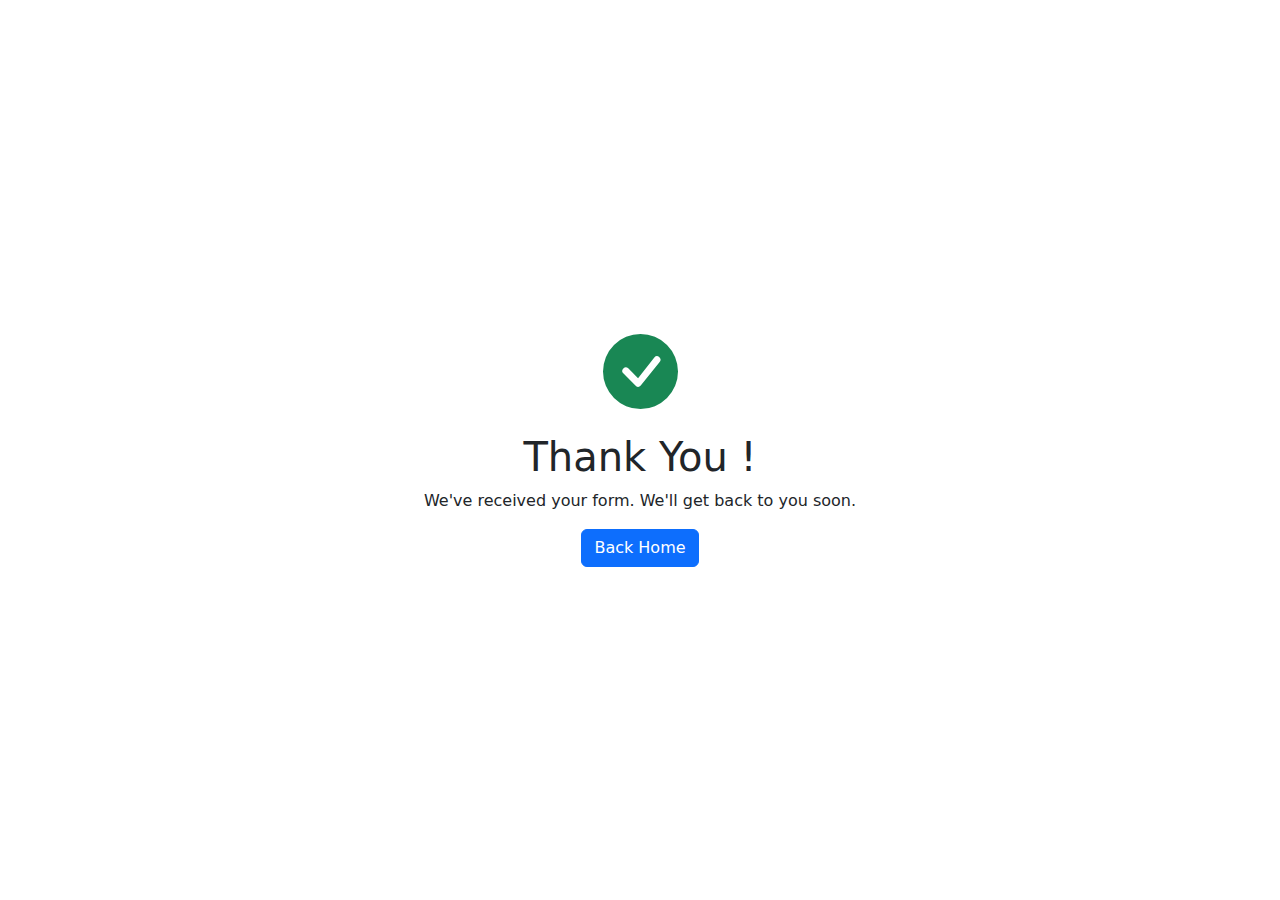
<file: thanks.html>
<!DOCTYPE html>
<html lang="en">
<head>
    <meta charset="UTF-8">
    <meta name="viewport" content="width=device-width, initial-scale=1.0">
    <title>Meraji Logistics -Thanks</title>
    <link href="https://cdn.jsdelivr.net/npm/bootstrap@5.2.0/dist/css/bootstrap.min.css" rel="stylesheet">
</head>
<body>
    <div class="vh-100 d-flex justify-content-center align-items-center">
        <div>
            <div class="mb-4 text-center">
                <svg xmlns="http://www.w3.org/2000/svg" class="text-success" width="75" height="75"
                    fill="currentColor" class="bi bi-check-circle-fill" viewBox="0 0 16 16">
                    <path
                        d="M16 8A8 8 0 1 1 0 8a8 8 0 0 1 16 0zm-3.97-3.03a.75.75 0 0 0-1.08.022L7.477 9.417 5.384 7.323a.75.75 0 0 0-1.06 1.06L6.97 11.03a.75.75 0 0 0 1.079-.02l3.992-4.99a.75.75 0 0 0-.01-1.05z" />
                </svg>
            </div>
            <div class="text-center">
                <h1>Thank You !</h1>
                <p>We've received your form. We'll get back to you soon. </p>
                <a class="btn btn-primary" href="https://merajilogistics.com/" role="button">Back Home</a>
            </div>
        </div>
    
</body>
</html>
</file>
<file: assets/css/main.css>
/**
* Template Name: Logis
* Updated: Jul 27 2023 with Bootstrap v5.3.1
* Template URL: https://bootstrapmade.com/logis-bootstrap-logistics-website-template/
* Author: BootstrapMade.com
* License: https://bootstrapmade.com/license/
*/

/*--------------------------------------------------------------
# Set main reusable colors and fonts using CSS variables
# Learn more about CSS variables at https://developer.mozilla.org/en-US/docs/Web/CSS/Using_CSS_custom_properties
--------------------------------------------------------------*/
/* Fonts */
:root {
  --font-default: "Open Sans", system-ui, -apple-system, "Segoe UI", Roboto, "Helvetica Neue", Arial, "Noto Sans", "Liberation Sans", sans-serif, "Apple Color Emoji", "Segoe UI Emoji", "Segoe UI Symbol", "Noto Color Emoji";
  --font-primary: "Inter", sans-serif;
  --font-secondary: "Poppins", sans-serif;
}

/* Colors */
:root {
  --color-default: #0a0d13;
  --color-primary: #0d42ff;
  --color-secondary: #0e1d34;
}

/* Smooth scroll behavior */
:root {
  scroll-behavior: auto;
}

/*--------------------------------------------------------------
# General
--------------------------------------------------------------*/
body {
  font-family: var(--font-default);
  color: var(--color-default);
  background-size: auto;
}

a {
  color: var(--color-primary);
  text-decoration: none;
}

a:hover {
  color: #406aff;
  text-decoration: none;
}

h1,
h2,
h3,
h4,
h5,
h6 {
  font-family: var(--font-primary);
}

/*--------------------------------------------------------------
# Sections & Section Header
--------------------------------------------------------------*/
section {
  padding: 80px 0;
  overflow: hidden;
}

.section-header {
  text-align: center;
  padding: 30px 0;
  position: relative;
}

.section-header h2 {
  font-size: 32px;
  font-weight: 700;
  text-transform: uppercase;
  margin-bottom: 20px;
  padding-bottom: 0;
  color: #001973;
  position: relative;
  z-index: 2;
  margin-bottom: 20px;
  padding-bottom: 20px;
  position: relative;
}

.section-header h2:after {
  content: "";
  position: absolute;
  display: block;
  width: 50px;
  height: 3px;
  background: var(--color-primary);
  left: 0;
  right: 0;
  bottom: 0;
  margin: auto;
}

.section-header span {
  position: absolute;
  top: 46px;
  color: rgba(14, 29, 52, 0.06);
  left: 0;
  right: 0;
  z-index: 1;
  font-weight: 700;
  font-size: 56px;
  text-transform: uppercase;
  line-height: 0;
}

.section-header p {
  margin-bottom: 0;
  position: relative;
  z-index: 2;
}

@media (max-width: 640px) {
  .section-header h2 {
    font-size: 28px;
    margin-bottom: 15px;
  }

  .section-header span {
    font-size: 38px;
  }
}

/*--------------------------------------------------------------
# Breadcrumbs
--------------------------------------------------------------*/
.breadcrumbs .page-header {
  padding: 140px 0 80px 0;
  position: relative;
  background-size: cover;
  background-position: center;
  background-repeat: no-repeat;
}

.breadcrumbs .page-header:before {
  content: "";
  background-color: rgba(14, 29, 52, 0.8);
  position: absolute;
  inset: 0;
}

.breadcrumbs .page-header h2 {
  font-size: 56px;
  font-weight: 500;
  color: #fff;
  font-family: var(--font-secondary);
}

.breadcrumbs .page-header p {
  color: rgba(255, 255, 255, 0.8);
}

.breadcrumbs nav {
  background-color: #f3f6fc;
  padding: 20px 0;
}

.breadcrumbs nav ol {
  display: flex;
  flex-wrap: wrap;
  list-style: none;
  margin: 0;
  padding: 0;
  font-size: 16px;
  font-weight: 600;
  color: var(--color-secondary);
}

.breadcrumbs nav ol a {
  color: var(--color-primary);
  transition: 0.3s;
}

.breadcrumbs nav ol a:hover {
  text-decoration: underline;
}

.breadcrumbs nav ol li+li {
  padding-left: 10px;
}

.breadcrumbs nav ol li+li::before {
  display: inline-block;
  padding-right: 10px;
  color: #4278cc;
  content: "/";
}

/*--------------------------------------------------------------
# Scroll top button
--------------------------------------------------------------*/
.scroll-top {
  position: fixed;
  visibility: hidden;
  opacity: 0;
  right: 15px;
  bottom: 15px;
  z-index: 99999;
  background: var(--color-primary);
  width: 40px;
  height: 40px;
  border-radius: 4px;
  transition: all 0.4s;
}

.scroll-top i {
  font-size: 24px;
  color: #fff;
  line-height: 0;
}

.scroll-top:hover {
  background: rgba(13, 66, 255, 0.8);
  color: #fff;
}

.scroll-top.active {
  visibility: visible;
  opacity: 1;
}

/*--------------------------------------------------------------
# Preloader
--------------------------------------------------------------*/
#preloader {
  position: fixed;
  inset: 0;
  z-index: 9999;
  overflow: hidden;
  background: #fff;
  transition: all 0.6s ease-out;
  width: 100%;
  height: 100vh;
}

#preloader:before,
#preloader:after {
  content: "";
  position: absolute;
  border: 4px solid var(--color-primary);
  border-radius: 50%;
  animation: animate-preloader 2s cubic-bezier(0, 0.2, 0.8, 1) infinite;
}

#preloader:after {
  animation-delay: -0.5s;
}

@keyframes animate-preloader {
  0% {
    width: 10px;
    height: 10px;
    top: calc(50% - 5px);
    left: calc(50% - 5px);
    opacity: 1;
  }

  100% {
    width: 72px;
    height: 72px;
    top: calc(50% - 36px);
    left: calc(50% - 36px);
    opacity: 0;
  }
}

/*--------------------------------------------------------------
# Disable aos animation delay on mobile devices
--------------------------------------------------------------*/
@media screen and (max-width: 768px) {
  [data-aos-delay] {
    transition-delay: 0 !important;
  }
}

/*--------------------------------------------------------------
# Header
--------------------------------------------------------------*/
.header {
  transition: all 0.5s;
  z-index: 997;
  padding: 30px 0;
}

.header.sticked {
  background: rgba(14, 29, 52, 0.9);
  padding: 15px 0;
  box-shadow: 0px 2px 20px rgba(14, 29, 52, 0.1);
}

.header .logo img {
  max-height: 40px;
  margin-right: 6px;
}

.header .logo h1 {
  font-size: 30px;
  margin: 0;
  font-weight: 700;
  color: #fff;
  font-family: var(--font-primary);
}

/*--------------------------------------------------------------
# Desktop Navigation
--------------------------------------------------------------*/
@media (min-width: 1280px) {
  .navbar {
    padding: 0;
  }

  .navbar ul {
    margin: 0;
    padding: 0;
    display: flex;
    list-style: none;
    align-items: center;
  }

  .navbar li {
    position: relative;
  }

  .navbar a,
  .navbar a:focus {
    display: flex;
    align-items: center;
    justify-content: space-between;
    padding: 10px 0 10px 30px;
    font-family: var(--font-primary);
    font-size: 16px;
    font-weight: 400;
    color: rgba(255, 255, 255, 0.6);
    white-space: nowrap;
    transition: 0.3s;
  }

  .navbar a i,
  .navbar a:focus i {
    font-size: 12px;
    line-height: 0;
    margin-left: 5px;
  }

  .navbar a:hover,
  .navbar .active,
  .navbar .active:focus,
  .navbar li:hover>a {
    color: #fff;
  }

  .navbar .get-a-quote,
  .navbar .get-a-quote:focus {
    background: var(--color-primary);
    padding: 8px 20px;
    margin-left: 30px;
    border-radius: 4px;
    color: #fff;
  }

  .navbar .get-a-quote:hover,
  .navbar .get-a-quote:focus:hover {
    color: #fff;
    background: #2756ff;
  }

  .navbar .dropdown ul {
    display: block;
    position: absolute;
    left: 14px;
    top: calc(100% + 30px);
    margin: 0;
    padding: 10px 0;
    z-index: 99;
    opacity: 0;
    visibility: hidden;
    background: #fff;
    box-shadow: 0px 0px 30px rgba(127, 137, 161, 0.25);
    transition: 0.3s;
    border-radius: 4px;
  }

  .navbar .dropdown ul li {
    min-width: 200px;
  }

  .navbar .dropdown ul a {
    padding: 10px 20px;
    font-size: 15px;
    text-transform: none;
    font-weight: 400;
    color: var(--color-secondary);
  }

  .navbar .dropdown ul a i {
    font-size: 12px;
  }

  .navbar .dropdown ul a:hover,
  .navbar .dropdown ul .active:hover,
  .navbar .dropdown ul li:hover>a {
    color: var(--color-primary);
  }

  .navbar .dropdown:hover>ul {
    opacity: 1;
    top: 100%;
    visibility: visible;
  }

  .navbar .dropdown .dropdown ul {
    top: 0;
    left: calc(100% - 30px);
    visibility: hidden;
  }

  .navbar .dropdown .dropdown:hover>ul {
    opacity: 1;
    top: 0;
    left: 100%;
    visibility: visible;
  }
}

@media (min-width: 1280px) and (max-width: 1366px) {
  .navbar .dropdown .dropdown ul {
    left: -90%;
  }

  .navbar .dropdown .dropdown:hover>ul {
    left: -100%;
  }
}

@media (min-width: 1280px) {

  .mobile-nav-show,
  .mobile-nav-hide {
    display: none;
  }
}

/*--------------------------------------------------------------
# Mobile Navigation
--------------------------------------------------------------*/
@media (max-width: 1279px) {
  .navbar {
    position: fixed;
    top: 0;
    right: -100%;
    width: 100%;
    max-width: 400px;
    bottom: 0;
    transition: 0.3s;
    z-index: 9997;
  }

  .navbar ul {
    position: absolute;
    inset: 0;
    padding: 50px 0 10px 0;
    margin: 0;
    background: rgba(14, 29, 52, 0.9);
    overflow-y: auto;
    transition: 0.3s;
    z-index: 9998;
  }

  .navbar a,
  .navbar a:focus {
    display: flex;
    align-items: center;
    justify-content: space-between;
    padding: 12px 20px;
    font-family: var(--font-primary);
    font-size: 16px;
    font-weight: 500;
    color: rgba(255, 255, 255, 0.7);
    white-space: nowrap;
    transition: 0.3s;
  }

  .navbar a i,
  .navbar a:focus i {
    font-size: 12px;
    line-height: 0;
    margin-left: 5px;
  }

  .navbar a:hover,
  .navbar .active,
  .navbar .active:focus,
  .navbar li:hover>a {
    color: #fff;
  }

  .navbar .get-a-quote,
  .navbar .get-a-quote:focus {
    background: var(--color-primary);
    padding: 8px 20px;
    border-radius: 4px;
    margin: 15px;
    color: #fff;
  }

  .navbar .get-a-quote:hover,
  .navbar .get-a-quote:focus:hover {
    color: #fff;
    background: rgba(13, 66, 255, 0.8);
  }

  .navbar .dropdown ul,
  .navbar .dropdown .dropdown ul {
    position: static;
    display: none;
    padding: 10px 0;
    margin: 10px 20px;
    transition: all 0.5s ease-in-out;
    border: 1px solid #19335c;
  }

  .navbar .dropdown>.dropdown-active,
  .navbar .dropdown .dropdown>.dropdown-active {
    display: block;
  }

  .mobile-nav-show {
    color: #fff;
    font-size: 28px;
    cursor: pointer;
    line-height: 0;
    transition: 0.5s;
    z-index: 9999;
    margin-right: 10px;
  }

  .mobile-nav-hide {
    color: #fff;
    font-size: 32px;
    cursor: pointer;
    line-height: 0;
    transition: 0.5s;
    position: fixed;
    right: 20px;
    top: 20px;
    z-index: 9999;
  }

  .mobile-nav-active {
    overflow: hidden;
    
  }

  .mobile-nav-active .navbar {
    right: 0;
  }

  .mobile-nav-active .navbar:before {
    content: "";
    position: fixed;
    inset: 0;
    background: rgba(14, 29, 52, 0.8);
    z-index: 9996;
  }
}

/*--------------------------------------------------------------
# Featured Services Section
--------------------------------------------------------------*/
.featured-services .service-item {
  position: relative;
  height: 100%;
  margin-bottom: 20px;
}

.featured-services .service-item .icon {
  margin-right: 20px;
}

.featured-services .service-item .icon i {
  color: #001f8d;
  font-size: 48px;
  transition: 0.3s;
}

.featured-services .service-item:hover .icon {
  background: #fff;
}

.featured-services .service-item:hover .icon i {
  color: var(--color-primary);
}

.featured-services .service-item .title {
  font-weight: 700;
  margin-bottom: 10px;
  font-size: 20px;
  color: var(--color-secondary);
  transition: 0.3s;
}

.featured-services .service-item .description {
  font-size: 15px;
  color: #132848;
  margin-bottom: 10px;
}

.featured-services .service-item .readmore {
  display: flex;
  align-items: center;
  color: var(--color-secondary);
  transition: 0.3s;
  font-weight: 700;
  font-size: 14px;
}

.featured-services .service-item .readmore i {
  margin-left: 8px;
}

.featured-services .service-item:hover .title,
.featured-services .service-item:hover .readmore,
.featured-services .service-item:hover .icon i {
  color: var(--color-primary);
}

/*--------------------------------------------------------------
# About Us Section
--------------------------------------------------------------*/
.about .content h3 {
  font-weight: 700;
  font-size: 32px;
  font-family: var(--font-secondary);
  color: #001f8d;
}

.about .content ul {
  list-style: none;
  padding: 0;
}

.about .content ul li {
  display: flex;
  align-items: flex-start;
  margin-top: 40px;
}

.about .content ul i {
  flex-shrink: 0;
  font-size: 48px;
  color: var(--color-primary);
  margin-right: 20px;
  line-height: 0;
}

.about .content ul h5 {
  font-size: 18px;
  font-weight: 700;
  color: #19335c;
}

.about .content ul p {
  font-size: 15px;
}

.about .content p:last-child {
  margin-bottom: 0;
}

.about .play-btn {
  width: 94px;
  height: 94px;
  background: radial-gradient(var(--color-primary) 50%, rgba(13, 66, 255, 0.4) 52%);
  border-radius: 50%;
  display: block;
  position: absolute;
  left: calc(50% - 47px);
  top: calc(50% - 47px);
  overflow: hidden;
}

.about .play-btn:before {
  content: "";
  position: absolute;
  width: 120px;
  height: 120px;
  animation-delay: 0s;
  animation: pulsate-btn 2s;
  animation-direction: forwards;
  animation-iteration-count: infinite;
  animation-timing-function: steps;
  opacity: 1;
  border-radius: 50%;
  border: 5px solid rgba(13, 66, 255, 0.7);
  top: -15%;
  left: -15%;
  background: rgba(198, 16, 0, 0);
}

.about .play-btn:after {
  content: "";
  position: absolute;
  left: 50%;
  top: 50%;
  transform: translateX(-40%) translateY(-50%);
  width: 0;
  height: 0;
  border-top: 10px solid transparent;
  border-bottom: 10px solid transparent;
  border-left: 15px solid #fff;
  z-index: 100;
  transition: all 400ms cubic-bezier(0.55, 0.055, 0.675, 0.19);
}

.about .play-btn:hover:before {
  content: "";
  position: absolute;
  left: 50%;
  top: 50%;
  transform: translateX(-40%) translateY(-50%);
  width: 0;
  height: 0;
  border: none;
  border-top: 10px solid transparent;
  border-bottom: 10px solid transparent;
  border-left: 15px solid #fff;
  z-index: 200;
  animation: none;
  border-radius: 0;
}

.about .play-btn:hover:after {
  border-left: 15px solid var(--color-primary);
  transform: scale(20);
}

@keyframes pulsate-btn {
  0% {
    transform: scale(0.6, 0.6);
    opacity: 1;
  }

  100% {
    transform: scale(1, 1);
    opacity: 0;
  }
}

/*--------------------------------------------------------------
# Services Section
--------------------------------------------------------------*/
.services .card {
  border: 1px solid rgba(14, 29, 52, 0.15);
  background: #fff;
  position: relative;
  border-radius: 0;
  height: 100%;
}

.services .card .card-img {
  overflow: hidden;
  margin-bottom: 15px;
  border-radius: 0;
}

.services .card .card-img img {
  transition: 0.3s ease-in-out;
}

.services .card h3 {
  font-weight: 700;
  font-size: 18px;
  margin-bottom: 5px;
  padding: 10px 30px;
  text-transform: uppercase;
}

.services .card a {
  color: #001973;
  transition: 0.3;
}

.services .card a:hover {
  color: var(--color-primary);
}

.services .card p {
  padding: 0 30px;
  margin-bottom: 30px;
  color: var(--color-secondary);
  font-size: 15px;
}

.services .card:hover .card-img img {
  transform: scale(1.1);
}

/*--------------------------------------------------------------
# Call To Action Section
--------------------------------------------------------------*/
.call-to-action {
  background: linear-gradient(rgba(14, 29, 52, 0.6), rgba(14, 29, 52, 0.8)), url("../img/cta-bg.jpg") center center;
  background-size: cover;
  padding: 100px 0;
}

@media (min-width: 1365px) {
  .call-to-action {
    background-attachment: fixed;
  }
}

.call-to-action h3 {
  color: #fff;
  font-size: 28px;
  font-weight: 700;
}

.call-to-action p {
  color: #fff;
}

.call-to-action .cta-btn {
  font-family: var(--font-primary);
  font-weight: 500;
  font-size: 16px;
  letter-spacing: 1px;
  display: inline-block;
  padding: 12px 40px;
  border-radius: 5px;
  transition: 0.5s;
  margin: 10px;
  border: 2px solid #fff;
  color: #fff;
}

.call-to-action .cta-btn:hover {
  background: var(--color-primary);
  border: 2px solid var(--color-primary);
}

/*--------------------------------------------------------------
# Features Section
--------------------------------------------------------------*/
.features {
  padding-top: 80px;
}

.features .features-item+.features-item {
  margin-top: 100px;
}

@media (max-width: 640px) {
  .features .features-item+.features-item {
    margin-top: 40px;
  }
}

.features .features-item h3 {
  font-weight: 600;
  font-size: 26px;
  color: #001973;
}

.features .features-item ul {
  list-style: none;
  padding: 0;
}

.features .features-item ul li {
  padding-bottom: 10px;
}

.features .features-item ul li:last-child {
  padding-bottom: 0;
}

.features .features-item ul i {
  font-size: 20px;
  padding-right: 4px;
  color: var(--color-primary);
}

.features .features-item p:last-child {
  margin-bottom: 0;
}

/*--------------------------------------------------------------
# Pricing Section
--------------------------------------------------------------*/
.pricing .pricing-item {
  padding: 60px 40px;
  box-shadow: 0 3px 20px -2px rgba(108, 117, 125, 0.15);
  background: #fff;
  height: 100%;
  border-top: 4px solid #fff;
  border-radius: 5px;
}

.pricing h3 {
  font-weight: 600;
  margin-bottom: 15px;
  font-size: 20px;
  color: var(--color-secondary);
}

.pricing h4 {
  font-size: 48px;
  color: var(--color-primary);
  font-weight: 400;
  font-family: var(--font-primary);
  margin-bottom: 25px;
}

.pricing h4 sup {
  font-size: 28px;
}

.pricing h4 span {
  color: rgba(108, 117, 125, 0.8);
  font-size: 18px;
}

.pricing ul {
  padding: 20px 0;
  list-style: none;
  color: #6c757d;
  text-align: left;
  line-height: 20px;
}

.pricing ul li {
  padding: 10px 0;
  display: flex;
  align-items: center;
}

.pricing ul i {
  color: #059652;
  font-size: 24px;
  padding-right: 3px;
}

.pricing ul .na {
  color: rgba(108, 117, 125, 0.5);
}

.pricing ul .na i {
  color: rgba(108, 117, 125, 0.5);
}

.pricing ul .na span {
  text-decoration: line-through;
}

.pricing .buy-btn {
  display: inline-block;
  padding: 12px 35px;
  border-radius: 4px;
  color: var(--color-primary);
  transition: none;
  font-size: 16px;
  font-weight: 500;
  font-family: var(--font-primary);
  transition: 0.3s;
  border: 1px solid var(--color-primary);
}

.pricing .buy-btn:hover {
  background: var(--color-primary);
  color: #fff;
}

.pricing .featured {
  border-top-color: var(--color-primary);
}

.pricing .featured .buy-btn {
  background: var(--color-primary);
  color: #fff;
}

@media (max-width: 992px) {
  .pricing .box {
    max-width: 60%;
    margin: 0 auto 30px auto;
  }
}

@media (max-width: 767px) {
  .pricing .box {
    max-width: 80%;
    margin: 0 auto 30px auto;
  }
}

@media (max-width: 420px) {
  .pricing .box {
    max-width: 100%;
    margin: 0 auto 30px auto;
  }
}

/*--------------------------------------------------------------
# Frequently Asked Questions Section
--------------------------------------------------------------*/
.faq {
  padding-top: 80px;
}

.faq .accordion-item {
  border: 0;
  margin-bottom: 10px;
}

.faq .accordion-collapse {
  border: 0;
}

.faq .accordion-button {
  padding: 15px 30px 20px 60px;
  font-weight: 600;
  border: 0;
  font-size: 18px;
  color: var(--color-default);
  text-align: left;
  background: rgba(14, 29, 52, 0.03);
  border-radius: 5px;
}

.faq .accordion-button:focus {
  box-shadow: none;
}

.faq .accordion-button:not(.collapsed) {
  color: var(--color-primary);
  border-bottom: 0;
  box-shadow: none;
}

.faq .question-icon {
  position: absolute;
  top: 14px;
  left: 25px;
  font-size: 20px;
  color: var(--color-primary);
}

.faq .accordion-button:after {
  position: absolute;
  right: 15px;
  top: 15px;
}

.faq .accordion-body {
  padding: 0 30px 25px 60px;
  border: 0;
  background: rgba(14, 29, 52, 0.03);
  border-radius: 5px;
}

/*--------------------------------------------------------------
# Testimonials Section
--------------------------------------------------------------*/
.testimonials {
  padding: 80px 0;
  background: url("../img/testimonials-bg.jpg") no-repeat;
  background-position: center center;
  background-size: cover;
  position: relative;
}

.testimonials::before {
  content: "";
  position: absolute;
  inset: 0;
  background: rgba(14, 29, 52, 0.7);
}

.testimonials .section-header {
  margin-bottom: 40px;
}

.testimonials .testimonials-carousel,
.testimonials .testimonials-slider {
  overflow: hidden;
}

.testimonials .testimonial-item {
  text-align: center;
  color: #fff;
}

.testimonials .testimonial-item .testimonial-img {
  width: 100px;
  border-radius: 50%;
  border: 6px solid rgba(255, 255, 255, 0.15);
  margin: 0 auto;
}

.testimonials .testimonial-item h3 {
  font-size: 20px;
  font-weight: bold;
  margin: 10px 0 5px 0;
  color: #fff;
}

.testimonials .testimonial-item h4 {
  font-size: 14px;
  color: rgba(255, 255, 255, 0.6);
  margin: 0 0 15px 0;
}

.testimonials .testimonial-item .stars {
  margin-bottom: 15px;
}

.testimonials .testimonial-item .stars i {
  color: #ffc107;
  margin: 0 1px;
}

.testimonials .testimonial-item .quote-icon-left,
.testimonials .testimonial-item .quote-icon-right {
  color: rgba(255, 255, 255, 0.6);
  font-size: 26px;
  line-height: 0;
}

.testimonials .testimonial-item .quote-icon-left {
  display: inline-block;
  left: -5px;
  position: relative;
}

.testimonials .testimonial-item .quote-icon-right {
  display: inline-block;
  right: -5px;
  position: relative;
  top: 10px;
  transform: scale(-1, -1);
}

.testimonials .testimonial-item p {
  font-style: italic;
  margin: 0 auto 15px auto;
}

.testimonials .swiper-pagination {
  margin-top: 20px;
  position: relative;
}

.testimonials .swiper-pagination .swiper-pagination-bullet {
  width: 12px;
  height: 12px;
  background-color: rgba(255, 255, 255, 0.4);
  opacity: 0.5;
}

.testimonials .swiper-pagination .swiper-pagination-bullet-active {
  background-color: #fff;
  opacity: 1;
}

@media (min-width: 992px) {
  .testimonials .testimonial-item p {
    width: 80%;
  }
}

/*--------------------------------------------------------------
# Stats Counter Section
--------------------------------------------------------------*/
.stats-counter .stats-item {
  padding: 30px;
  width: 100%;
}

.stats-counter .stats-item span {
  font-size: 48px;
  display: block;
  color: var(--color-secondary);
  font-weight: 700;
  margin-bottom: 20px;
  padding-bottom: 20px;
  position: relative;
}

.stats-counter .stats-item span:after {
  content: "";
  position: absolute;
  display: block;
  width: 25px;
  height: 3px;
  background: var(--color-primary);
  left: 0;
  right: 0;
  bottom: 0;
  margin: auto;
}

.stats-counter .stats-item p {
  padding: 0;
  margin: 0;
  font-family: var(--font-primary);
  font-size: 15px;
  font-weight: 500;
  color: var(--color-secondary);
}

/*--------------------------------------------------------------
# Our Team Section
--------------------------------------------------------------*/
.team .member {
  text-align: center;
  margin-bottom: 20px;
  background: #fff;
  border: 1px solid rgba(14, 29, 52, 0.15);
}

.team .member img {
  margin: -1px -1px 30px -1px;
}

.team .member .member-content {
  padding: 0 20px 30px 20px;
}

.team .member h4 {
  font-weight: 700;
  margin-bottom: 2px;
  font-size: 18px;
}

.team .member span {
  font-style: italic;
  display: block;
  font-size: 13px;
  color: #6c757d;
}

.team .member p {
  padding-top: 10px;
  font-size: 14px;
  font-style: italic;
  color: #6c757d;
}

.team .member .social {
  margin-top: 15px;
}

.team .member .social a {
  color: rgba(14, 29, 52, 0.5);
  transition: 0.3s;
}

.team .member .social a:hover {
  color: var(--color-primary);
}

.team .member .social i {
  font-size: 18px;
  margin: 0 2px;
}

/*--------------------------------------------------------------
# Horizontal Pricing Section
--------------------------------------------------------------*/
.horizontal-pricing .pricing-item {
  box-shadow: 0 3px 20px -2px rgba(108, 117, 125, 0.15);
  padding-bottom: 30px;
  background: #fff;
  height: 100%;
  position: relative;
}

.horizontal-pricing h3 {
  font-weight: 700;
  margin-bottom: 0;
  font-size: 24px;
  color: var(--color-secondary);
}

.horizontal-pricing h4 {
  font-size: 48px;
  color: var(--color-primary);
  font-weight: 400;
  font-family: var(--font-primary);
  margin-bottom: 25px;
  text-align: center;
}

.horizontal-pricing h4 sup {
  font-size: 28px;
}

.horizontal-pricing h4 span {
  color: rgba(108, 117, 125, 0.8);
  font-size: 18px;
}

.horizontal-pricing ul {
  padding: 20px 0;
  list-style: none;
  color: #6c757d;
  text-align: left;
  line-height: 20px;
}

.horizontal-pricing ul li {
  padding-top: 15px;
  display: flex;
  align-items: center;
}

.horizontal-pricing ul i {
  color: #059652;
  font-size: 24px;
  padding-right: 3px;
}

.horizontal-pricing ul .na {
  color: rgba(108, 117, 125, 0.5);
}

.horizontal-pricing ul .na i {
  color: rgba(108, 117, 125, 0.5);
}

.horizontal-pricing ul .na span {
  text-decoration: line-through;
}

.horizontal-pricing .buy-btn {
  display: inline-block;
  padding: 12px 40px;
  border-radius: 4px;
  color: #fff;
  background-color: var(--color-primary);
  border: 2px solid var(--color-primary);
  transition: none;
  font-size: 16px;
  font-weight: 500;
  transition: 0.3s;
  font-family: var(--font-primary);
}

.horizontal-pricing .buy-btn:hover {
  background: #406aff;
  border-color: #406aff;
}

.horizontal-pricing .featured {
  background: var(--color-primary);
}

.horizontal-pricing .featured h3,
.horizontal-pricing .featured h4,
.horizontal-pricing .featured h4 span,
.horizontal-pricing .featured ul,
.horizontal-pricing .featured ul .na,
.horizontal-pricing .featured ul i,
.horizontal-pricing .featured ul .na i {
  color: #fff;
}

.horizontal-pricing .featured .buy-btn {
  background: var(--color-primary);
  color: #fff;
  border-color: #fff;
}

.horizontal-pricing .featured .buy-btn:hover {
  background: #fff;
  color: var(--color-primary);
}

/*--------------------------------------------------------------
# Get a Quote Section
--------------------------------------------------------------*/

/*--------------------------------------------------------------
# Contact Section
--------------------------------------------------------------*/
.contact .info-item+.info-item {
  margin-top: 40px;
}

.contact .info-item i {
  font-size: 20px;
  background: var(--color-primary);
  color: #fff;
  width: 44px;
  height: 44px;
  display: flex;
  justify-content: center;
  align-items: center;
  border-radius: 4px;
  transition: all 0.3s ease-in-out;
  margin-right: 15px;
}

.contact .info-item h4 {
  padding: 0;
  font-size: 20px;
  font-weight: 600;
  margin-bottom: 5px;
  color: var(--color-secondary);
}

.contact .info-item p {
  padding: 0;
  margin-bottom: 0;
  font-size: 14px;
  color: rgba(14, 29, 52, 0.8);
}



/*--------------------------------------------------------------
# Service Details Section
--------------------------------------------------------------*/
.service-details .services-list {
  padding: 10px 30px;
  border: 1px solid #d3dff3;
  margin-bottom: 20px;
}

.service-details .services-list a {
  display: block;
  line-height: 1;
  padding: 8px 0 8px 15px;
  border-left: 3px solid #c2cbdf;
  margin: 20px 0;
  color: var(--color-secondary);
  transition: 0.3s;
}

.service-details .services-list a.active {
  font-weight: 700;
  border-color: var(--color-primary);
}

.service-details .services-list a:hover {
  border-color: var(--color-primary);
}

.service-details .services-img {
  margin-bottom: 20px;
}

.service-details h3 {
  font-size: 28px;
  font-weight: 700;
  color: var(--color-secondary);
}

.service-details h4 {
  font-size: 20px;
  font-weight: 700;
  color: var(--color-secondary);
}

.service-details p {
  font-size: 15px;
}

.service-details ul {
  list-style: none;
  padding: 0;
  font-size: 15px;
}

.service-details ul li {
  padding: 5px 0;
  display: flex;
  align-items: center;
}

.service-details ul i {
  font-size: 20px;
  margin-right: 8px;
  color: var(--color-primary);
}

/*--------------------------------------------------------------
# Hero Section
--------------------------------------------------------------*/
.hero {
  width: 100%;
  min-height: 90vh;
  background-color: var(--color-secondary);
  background-image: linear-gradient(to left, rgba(245, 246, 252, 0.048), rgba(0, 0, 0, 0.356)),url("../img/herobg4.jpg");
  
  background-size: cover;
  background-position: center;
  position: relative;
  padding: 120px 0 60px 0;
  color: rgba(255, 255, 255, 0.8);
}

.hero h2 {
  margin-bottom: 10px;
  margin-right: 30px;
  padding: 0;
  font-size: 48px;
  font-weight: 700;
  color: #fff;
}

@media (max-width: 575px) {
  .hero h2 {
    font-size: 30px;
  }
}

.hero p {
  font-size: 20px;
  font-weight: 500;
  margin-bottom: 30px;
}


.hero form {
  background: #fff;
  padding: 10px;
  border-radius: 10px;
}

.hero form .form-control {
  padding-top: 18px;
  padding-bottom: 18px;
  padding-left: 20px;
  padding-right: 20px;
  border: none;
  margin-right: 10px;
  border: none !important;
  background: none !important;
}

.hero form .form-control:hover,
.hero form .form-control:focus {
  outline: none;
  box-shadow: none;
}

.hero form .btn-primary {
  background-color: var(--color-primary);
  padding: 15px 30px;
}

.hero form .btn-primary:hover {
  background-color: #2756ff;
}

.hero .stats-item {
  padding: 30px;
  width: 100%;
}

.hero .stats-item span {
  font-size: 32px;
  display: block;
  font-weight: 700;
  margin-bottom: 15px;
  padding-bottom: 15px;
  position: relative;
}

.hero .stats-item span:after {
  content: "";
  position: absolute;
  display: block;
  width: 20px;
  height: 3px;
  background: var(--color-primary);
  left: 0;
  right: 0;
  bottom: 0;
  margin: auto;
}

.hero .stats-item p {
  padding: 0;
  margin: 0;
  font-family: var(--font-primary);
  font-size: 15px;
  font-weight: 600;
}





/*--------------------------------------------------------------
# Scrolling Text
--------------------------------------------------------------*/



.css1{
  background-color: #0d42ff;
  font-size:40px;
  font-family: Arial, Helvetica, sans-serif;
  font-style:italic;
  font-weight:bold;
  color:white;
  /* text-shadow: 1px 1px 4px #e9e1e1; */
}

@media (max-width: 575px) {
  .css1 {
    font-size: 30px;
  }
}

/*--------------------------------------------------------------
# Footer
--------------------------------------------------------------*/
.footer {
  font-size: 14px;
  background-color: var(--color-secondary);
  padding: 50px 0;
  color: white;
}

.footer .footer-info .logo {
  line-height: 0;
  margin-bottom: 25px;
}

.footer .footer-info .logo img {
  max-height: 40px;
  margin-right: 6px;
}

.footer .footer-info .logo span {
  font-size: 30px;
  font-weight: 700;
  letter-spacing: 1px;
  color: #fff;
  font-family: var(--font-primary);
}

.footer .footer-info p {
  font-size: 14px;
  font-family: var(--font-primary);
}

.footer .social-links a {
  display: flex;
  align-items: center;
  justify-content: center;
  width: 40px;
  height: 40px;
  border-radius: 50%;
  border: 1px solid rgba(255, 255, 255, 0.2);
  font-size: 16px;
  color: rgba(255, 255, 255, 0.7);
  margin-right: 10px;
  transition: 0.3s;
}

.footer .social-links a:hover {
  color: #fff;
  border-color: #fff;
}

.footer h4 {
  font-size: 16px;
  font-weight: bold;
  position: relative;
  padding-bottom: 12px;
}

.footer .footer-links {
  margin-bottom: 30px;
}

.footer .footer-links ul {
  list-style: none;
  padding: 0;
  margin: 0;
}

.footer .footer-links ul i {
  padding-right: 2px;
  color: rgba(13, 66, 255, 0.8);
  font-size: 12px;
  line-height: 0;
}

.footer .footer-links ul li {
  padding: 10px 0;
  display: flex;
  align-items: center;
}

.footer .footer-links ul li:first-child {
  padding-top: 0;
}

.footer .footer-links ul a {
  color: rgba(255, 255, 255, 0.6);
  transition: 0.3s;
  display: inline-block;
  line-height: 1;
}

.footer .footer-links ul a:hover {
  color: #fff;
}

.footer .footer-contact p {
  line-height: 26px;
}

.footer .copyright {
  text-align: center;
}

.footer .credits {
  padding-top: 4px;
  text-align: center;
  font-size: 13px;
}

.footer .credits a {
  color: #fff;
}



/* ================================ Enquiry Form =========================== */

@import url(https://fonts.googleapis.com/css?family=Roboto:400,300,600,400italic);
/* * {
  margin: 0;
  padding: 0;
  box-sizing: border-box;
  -webkit-box-sizing: border-box;
  -moz-box-sizing: border-box;
  -webkit-font-smoothing: antialiased;
  -moz-font-smoothing: antialiased;
  -o-font-smoothing: antialiased;
  font-smoothing: antialiased;
  text-rendering: optimizeLegibility;
} */

#enquiryform {
  font-family: "Roboto", Helvetica, Arial, sans-serif;
  font-weight: 100;
  font-size: 12px;
  line-height: 30px;
  color: #777;
  background: #4CAF50;
}

#form1 {
  
  width: 100%;
  margin: 0 auto;
  position: relative;
}

#contact1 input[type="text"],
#contact1 input[type="email"],
#contact1 input[type="tel"],
#contact1 input[type="url"],
#contact1 textarea,
#contact1 button[type="submit"] {
  font: 400 12px/16px "Roboto", Helvetica, Arial, sans-serif;
}

#contact1 {
  background: #F9F9F9;
  padding: 25px;
  margin: 150px 0;
  box-shadow: 0 0 20px 0 rgba(0, 0, 0, 0.2), 0 5px 5px 0 rgba(0, 0, 0, 0.24);
}

#contact1 h3 {
  display: block;
  font-size: 30px;
  font-weight: 300;
  margin-bottom: 10px;
}

#contact1 h4 {
  margin: 5px 0 15px;
  display: block;
  font-size: 13px;
  font-weight: 400;
}

fieldset {
  border: medium none !important;
  margin: 0 0 10px;
  min-width: 100%;
  padding: 0;
  width: 100%;
}

#contact1 input[type="text"],
#contact1 input[type="email"],
#contact1 input[type="tel"],
#contact1 input[type="url"],
#contact1 textarea {
  width: 100%;
  border: 1px solid #ccc;
  background: #FFF;
  margin: 0 0 5px;
  padding: 10px;
}

#contact1 input[type="text"]:hover,
#contact1 input[type="email"]:hover,
#contact1 input[type="tel"]:hover,
#contact1 input[type="url"]:hover,
#contact1 textarea:hover {
  -webkit-transition: border-color 0.3s ease-in-out;
  -moz-transition: border-color 0.3s ease-in-out;
  transition: border-color 0.3s ease-in-out;
  border: 1px solid #aaa;
}

#contact1 textarea {
  height: 100px;
  max-width: 100%;
  resize: none;
}

#contact1 button[type="submit"] {
  cursor: pointer;
  width: 100%;
  border: none;
  background: #4CAF50;
  color: #FFF;
  margin: 0 0 5px;
  padding: 10px;
  font-size: 15px;
}

#contact1 button[type="submit"]:hover {
  background: #43A047;
  -webkit-transition: background 0.3s ease-in-out;
  -moz-transition: background 0.3s ease-in-out;
  transition: background-color 0.3s ease-in-out;
}

#contact1 button[type="submit"]:active {
  box-shadow: inset 0 1px 3px rgba(0, 0, 0, 0.5);
}

.copyright {
  text-align: center;
}

#contact1 input:focus,
#contact1 textarea:focus {
  outline: 0;
  border: 1px solid #aaa;
}

::-webkit-input-placeholder {
  color: #888;
}

:-moz-placeholder {
  color: #888;
}

::-moz-placeholder {
  color: #888;
}

:-ms-input-placeholder {
  color: #888;
}



/*  ============================ New Contact us ========================== */

.email-form {
  font-family: Helvetica, sans-serif;
  -ms-text-size-adjust: 100%;
  -webkit-text-size-adjust: 100%;
  border: solid 2px #122293;
  margin-bottom: 20px;
  
}

.contact {
  padding: 10px;
}

button {
  overflow: visible;
}

button, select {
  text-transform: none;
}

button, input, select, textarea {
  color: #122293;
  font: inherit;
  margin: 0;
}

input {
  line-height: normal;
}

textarea {
  overflow: auto;
}

#container {
  border: solid 3px #122293;
  margin: 0 auto;
  max-width: 650px;
  max-height: 650px;
  position: relative;
  width: 100%;
}

form {
  padding: 45px;
}

.email-form h2 {
  color: #122293;
  font-size: 32px;
  font-weight: 700;
  letter-spacing: 7px;
  text-align: center;
}

.email {
	float: right;
	width: 45%;
}

input[type='text'], [type='email'], select, textarea {
	background: none;
  border: none;
	border-bottom: solid 2px #122293;
	color: #122293;
	font-size: 1.000em;
  font-weight: 400;
  letter-spacing: 1px;
	margin: 0em 0 1.875em 0;
	padding: 0 0 0.875em 0;
	width: 100%;
	-webkit-box-sizing: border-box;
	-moz-box-sizing: border-box;
	-ms-box-sizing: border-box;
	-o-box-sizing: border-box;
	box-sizing: border-box;
	-webkit-transition: all 0.3s;
	-moz-transition: all 0.3s;
	-ms-transition: all 0.3s;
	-o-transition: all 0.3s;
	transition: all 0.3s;
}

input[type='text']:focus, [type='email']:focus, textarea:focus {
	outline: none;
	padding: 0 0 0.875em 0;
}

.message {
	float: none;
}

.name {
	float: left;
	width: 45%;
}

select {
  background: url('http://web.missouri.edu/~blly4b/ISLT7360/FinalProject/FINAL/icon-ios7-arrow-down-32.png') no-repeat right;
  -webkit-appearance: none;
}

select::-ms-expand {
  display: none;
}

.subject {
  width: 100%;
}

textarea {
	line-height: 150%;
	height: 150px;
	resize: none;
  width: 100%;
}

::-webkit-input-placeholder {
	color: #122293;
}

#form_button {
  background: none;
  border: solid 2px #122293;
  color: #122293;
  cursor: pointer;
  display: inline-block;
  font-family: Helvetica, Arial, sans-serif;
  font-size: 14px;
  font-weight: bold;
  outline: none;
  padding: 20px 35px;
  text-transform: uppercase;
  -webkit-transition: all 0.3s;
	-moz-transition: all 0.3s;
	-ms-transition: all 0.3s;
	-o-transition: all 0.3s;
	transition: all 0.3s;
}

.submit {
  text-align: center;
}

#form_button:hover {
  background: #122293;
  color: #ffffff;
}

@media (max-width: 575px) {
  .email-form {
    width: fit-content;
    margin: 2%;
    align-self: center;
    padding: 15px;
  }
  .contactform {
    width: fit-content;
  }
  .contact {
    margin: 0;
    padding: 0;
  }
}
</file>
